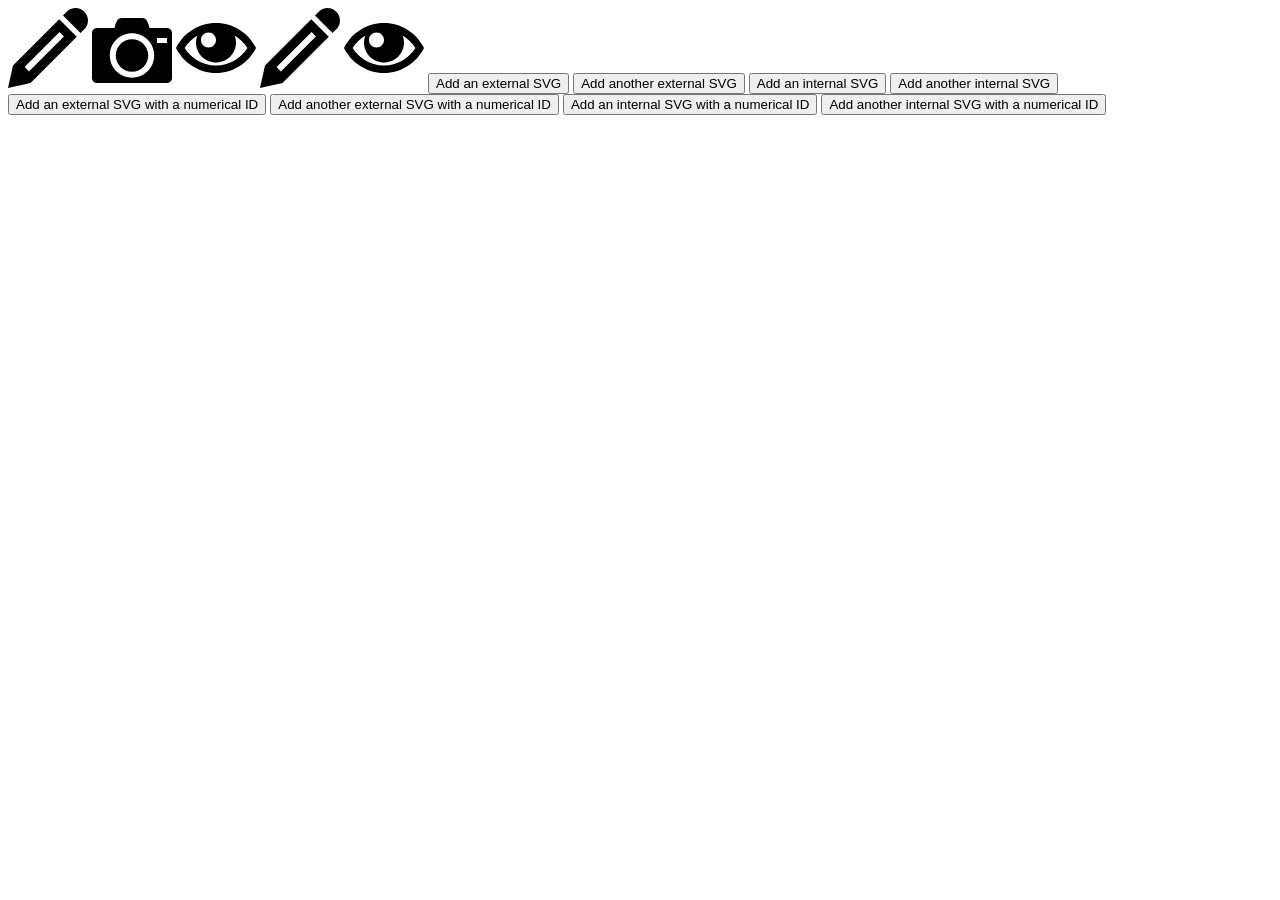
<file: libs/svg4everybody/test/index.html>
<!doctype html>
<title>SVG for Everybody</title>
<meta charset="utf-8">
<meta name="viewport" content="width=device-width,initial-scale=1">
<script src="../dist/svg4everybody.legacy.js"></script>
<script>
if (location.hash === '') {
	svg4everybody();
} else if (location.hash === '#fill') {
	svg4everybody({
		polyfill: true
	});
} else if (location.hash === '#oldie') {
	svg4everybody({
		nosvg: true,
		polyfill: true
	});
}

function addSVG(node, href) {
	node.innerHTML ='<' + 'svg role="presentation"' + '><' + 'use xlink:href="' + href + '"/' + '><' + '/svg' + '>';
	node.parentNode.replaceChild(node.lastChild, node);
}
</script>
<style>
svg {
	display: inline-block;
	height: auto;
	overflow: hidden;
	width: 100%;
}

svg {
	height: 5em;
	width: 5em;
}
</style>

<body>
	<svg title="Pencil" role="img">
		<use xlink:href="demo.svg#pencil"/>
	</svg>

	<svg title="Camera" role="img">
		<use xlink:href="demo.svg#camera"/>
	</svg>

	<svg title="Eye" role="img">
		<use xlink:href="#eye"/>
	</svg>

	<svg title="Pencil" role="img">
		<a xlink:href="javascript:alert('hi!');">
			<use xlink:href="demo.svg#pencil"/>
		</a>
	</svg>

    <svg title="Eye" role="img">
        <a xlink:href="javascript:alert('hi!');">
            <use xlink:href="#eye"/>
        </a>
    </svg>

	<span>
		<button onclick="addSVG(this, 'demo.svg#eye')">Add an external SVG</button>
		<button onclick="addSVG(this, 'demo.svg#eye')">Add another external SVG</button>
		<button onclick="addSVG(this, '#eye')">Add an internal SVG</button>
		<button onclick="addSVG(this, '#eye')">Add another internal SVG</button>
	</span>

	<span>
		<button onclick="addSVG(this, 'demo.svg#1138')">Add an external SVG with a numerical ID</button>
		<button onclick="addSVG(this, 'demo.svg#1138')">Add another external SVG with a numerical ID</button>
		<button onclick="addSVG(this, '#1138')">Add an internal SVG with a numerical ID</button>
		<button onclick="addSVG(this, '#1138')">Add another internal SVG with a numerical ID</button>
	</span>

	<svg style="display:none" xmlns="http://www.w3.org/2000/svg">
		<!-- icomoon.io -->
		<symbol id="eye" viewBox="0 0 512 512">
			<path d="M256 96c-111.659 0-208.441 65.021-256 160 47.559 94.979 144.341 160 256 160 111.657 0 208.439-65.021 256-160-47.558-94.979-144.343-160-256-160zm126.225 84.852c30.081 19.187 55.571 44.887 74.718 75.148-19.146 30.261-44.638 55.961-74.719 75.148-37.797 24.109-81.445 36.852-126.224 36.852-44.78 0-88.428-12.743-126.225-36.852-30.08-19.187-55.57-44.887-74.717-75.148 19.146-30.262 44.637-55.962 74.717-75.148 1.959-1.25 3.938-2.461 5.929-3.65-4.979 13.664-7.704 28.411-7.704 43.798 0 70.691 57.308 128 128 128 70.692 0 128-57.309 128-128 0-15.387-2.725-30.134-7.704-43.799 1.99 1.189 3.969 2.401 5.929 3.651zm-126.225 24.148c0 26.51-21.49 48-48 48s-48-21.49-48-48 21.49-48 48-48 48 21.49 48 48z"/>
		</symbol>
		<symbol id="1138" viewBox="0 0 512 512">
			<path d="M256 96c-111.659 0-208.441 65.021-256 160 47.559 94.979 144.341 160 256 160 111.657 0 208.439-65.021 256-160-47.558-94.979-144.343-160-256-160zm126.225 84.852c30.081 19.187 55.571 44.887 74.718 75.148-19.146 30.261-44.638 55.961-74.719 75.148-37.797 24.109-81.445 36.852-126.224 36.852-44.78 0-88.428-12.743-126.225-36.852-30.08-19.187-55.57-44.887-74.717-75.148 19.146-30.262 44.637-55.962 74.717-75.148 1.959-1.25 3.938-2.461 5.929-3.65-4.979 13.664-7.704 28.411-7.704 43.798 0 70.691 57.308 128 128 128 70.692 0 128-57.309 128-128 0-15.387-2.725-30.134-7.704-43.799 1.99 1.189 3.969 2.401 5.929 3.651zm-126.225 24.148c0 26.51-21.49 48-48 48s-48-21.49-48-48 21.49-48 48-48 48 21.49 48 48z"/>
		</symbol>
	</svg>
</body>
</file>
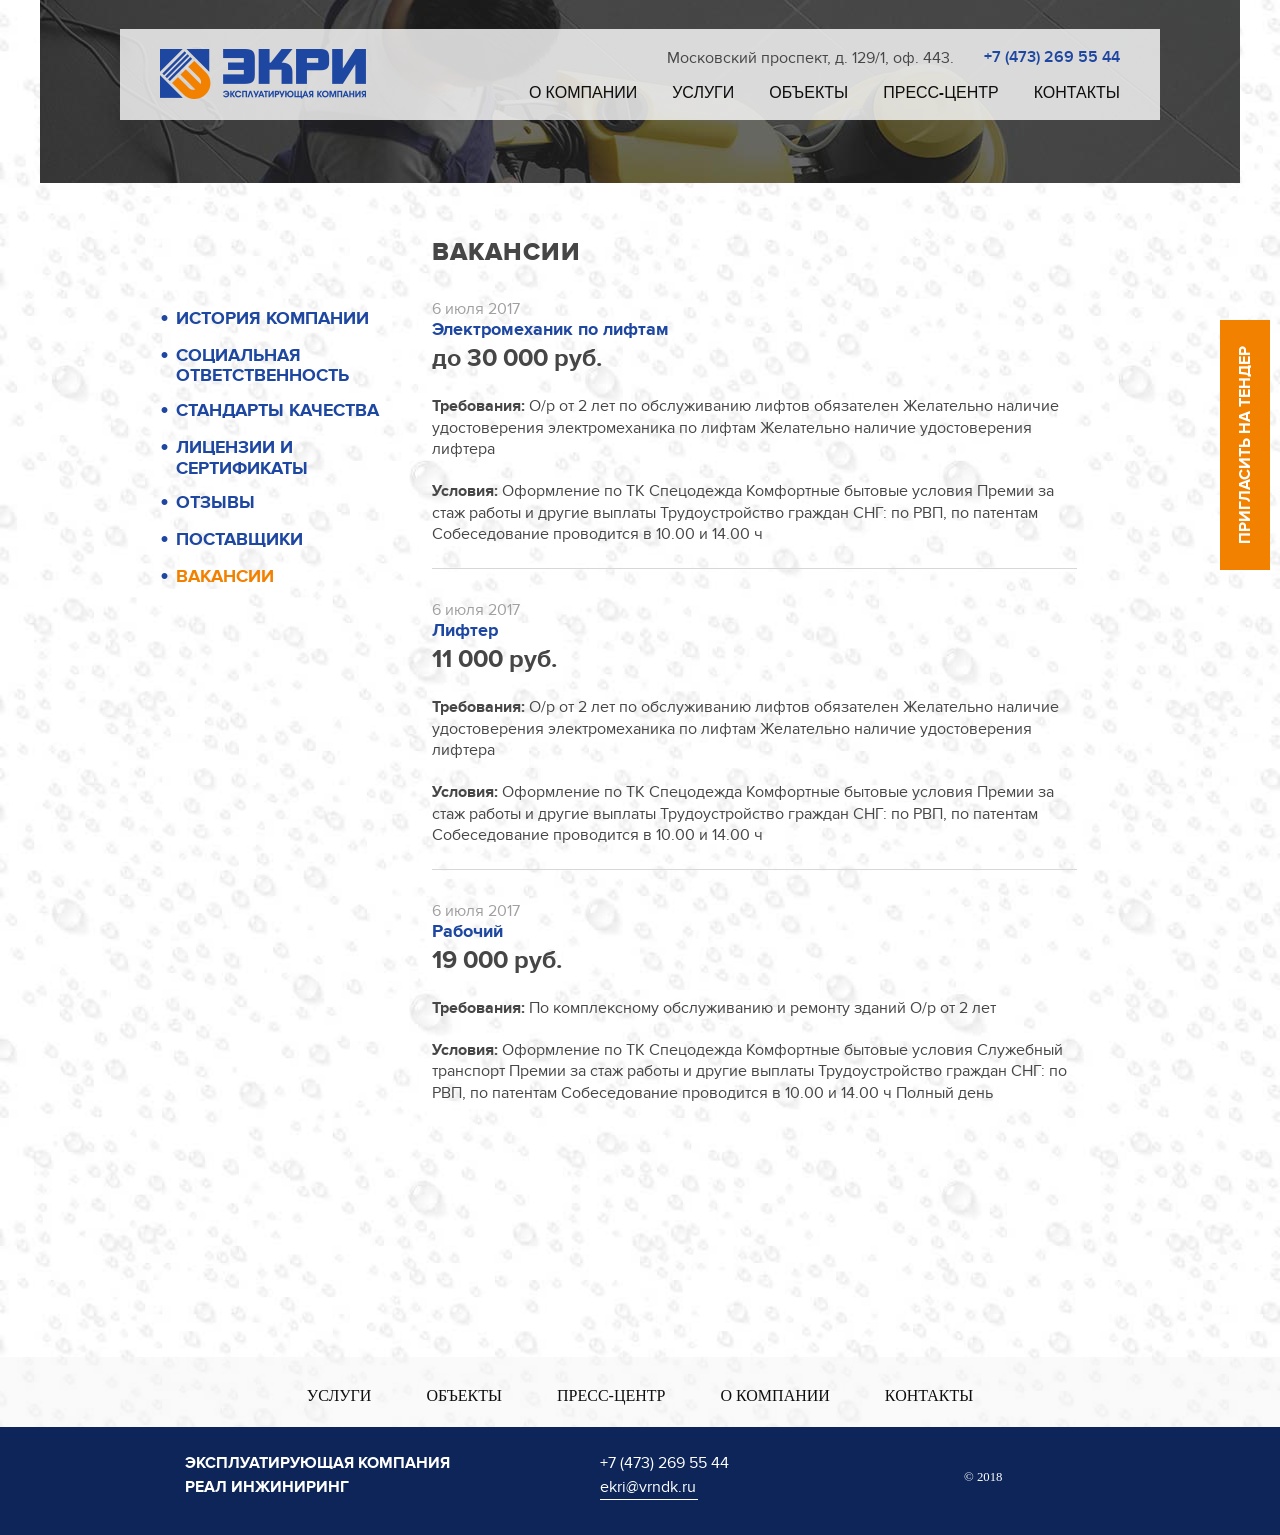
<file: job.html>
<!doctype html>
<html lang="ru">
<head>
    <meta charset="UTF-8">
    <meta name="viewport"
          content="width=device-width, initial-scale=1.0, shrink-to-fit=no">
    <meta http-equiv="X-UA-Compatible" content="ie=edge">
    <title>Ekri</title>
    <link rel="stylesheet" href="css/normalize.css">
    <link rel="stylesheet" href="css/slick.css">
    <!--my styles-->
    <link rel="stylesheet" href="css/styles.css">
    <!--script-->
    <script src="js/jquery.min.js" defer></script>
    <script src="js/slick.min.js" defer></script>
    <script src="js/jquery.barrating.min.js" defer></script>
    <!--my script-->
    <script src="js/ekriScript.js" defer></script>
    <link rel="stylesheet" href="css/slick-theme.css">
</head>
<body>
    <header class="header  header--job">
        <div class="wrapper">
            <div class="sectionHeader">
                <div class="headerNavBlock">
                    <a href="#" class="headerLogo">
                        <img src="img/headerLogo.png" alt="">
                    </a>
                    <div class="headerRightBlock">
                        <div class="headerRightBlock__up">
                            <address>
                                Московский проспект, д. 129/1, оф. 443.
                            </address>
                            <a href="tel:+74732695544">+7 (473) 269 55 44</a>
                        </div><!--headerLeftBlock__up-->
                        <nav class="headerNav">
                            <ul class="headerMenu">
                                <li class="headerMenu__li">
                                    <a href="#" class="headerMenu__link">
                                         О КОМПАНИИ
                                    </a>
                                    <ul class="subMenu">
                                        <li>
                                            <a href="#">
                                                История
                                            </a>
                                        </li>
                                        <li>
                                            <a href="#">
                                                Социальная ответственность
                                            </a>
                                        </li>
                                        <li>
                                            <a href="#">
                                                Стандарты качества
                                            </a>
                                        </li>
                                        <li>
                                            <a href="#">
                                                Лицензии и сертификаты
                                            </a>
                                        </li>
                                        <li>
                                            <a href="#">
                                                Отзывы
                                            </a>
                                        </li>
                                        <li>
                                            <a href="#">
                                                Поставщики
                                            </a>
                                        </li>
                                        <li>
                                            <a href="#">
                                                Вакансии
                                            </a>
                                        </li>
                                    </ul>
                                </li>
                                <li class="headerMenu__li">
                                    <a href="#" class="headerMenu__link">
                                        УСЛУГИ
                                    </a>
                                    <ul class="subMenu">
                                        <li>
                                            <a href="#">
                                                История
                                            </a>
                                        </li>
                                        <li>
                                            <a href="#">
                                                Социальная ответственность
                                            </a>
                                        </li>
                                        <li>
                                            <a href="#">
                                                Стандарты качества
                                            </a>
                                        </li>
                                        <li>
                                            <a href="#">
                                                Лицензии и сертификаты
                                            </a>
                                        </li>
                                        <li>
                                            <a href="#">
                                                Отзывы
                                            </a>
                                        </li>
                                        <li>
                                            <a href="#">
                                                Поставщики
                                            </a>
                                        </li>
                                        <li>
                                            <a href="#">
                                                Вакансии
                                            </a>
                                        </li>
                                    </ul>
                                </li>
                                <li class="headerMenu__li">
                                    <a href="#" class="headerMenu__link">
                                       ОБЪЕКТЫ
                                    </a>
                                    <ul class="subMenu">
                                        <li>
                                            <a href="#">
                                                История
                                            </a>
                                        </li>
                                        <li>
                                            <a href="#">
                                                Социальная ответственность
                                            </a>
                                        </li>
                                        <li>
                                            <a href="#">
                                                Стандарты качества
                                            </a>
                                        </li>
                                        <li>
                                            <a href="#">
                                                Лицензии и сертификаты
                                            </a>
                                        </li>
                                        <li>
                                            <a href="#">
                                                Отзывы
                                            </a>
                                        </li>
                                        <li>
                                            <a href="#">
                                                Поставщики
                                            </a>
                                        </li>
                                        <li>
                                            <a href="#">
                                                Вакансии
                                            </a>
                                        </li>
                                    </ul>
                                </li>
                                <li class="headerMenu__li">
                                    <a href="#" class="headerMenu__link">
                                        ПРЕСС-ЦЕНТР
                                    </a>
                                    <ul class="subMenu">
                                        <li>
                                            <a href="#">
                                                История
                                            </a>
                                        </li>
                                        <li>
                                            <a href="#">
                                                Социальная ответственность
                                            </a>
                                        </li>
                                        <li>
                                            <a href="#">
                                                Стандарты качества
                                            </a>
                                        </li>
                                        <li>
                                            <a href="#">
                                                Лицензии и сертификаты
                                            </a>
                                        </li>
                                        <li>
                                            <a href="#">
                                                Отзывы
                                            </a>
                                        </li>
                                        <li>
                                            <a href="#">
                                                Поставщики
                                            </a>
                                        </li>
                                        <li>
                                            <a href="#">
                                                Вакансии
                                            </a>
                                        </li>
                                    </ul>
                                </li>
                                <li class="headerMenu__li">
                                    <a href="#" class="headerMenu__link">
                                        КОНТАКТЫ
                                    </a>
                                </li>
                            </ul>
                        </nav><!--headerNav-->
                    </div><!--headerLeftBlock-->
                </div><!--headerNavBlock-->
            </div><!--sectionHeader-->
        </div><!---->
    </header><!--header-->
    <!--От этого места-->
        <section class="jobSection">
            <div class="wrapper">
                <section class="globalSection  globalSection--pad  globalSection--job">
                    <div class="jobBlock">
                        <h1>
                            Вакансии
                        </h1>
                        <div class="jobBlock__item">
                            <time datetime="2017-06-06">
                                6 июля 2017
                            </time>
                            <p>
                                <strong>Электромеханик по лифтам</strong>
                            </p>
                            <p>
                                <b>
                                    до 30 000 руб.
                                </b>
                            </p>
                            <p>
                                <span>Требования:</span> О/р от 2 лет по обслуживанию лифтов обязателен Желательно наличие удостоверения электромеханика по лифтам Желательно наличие удостоверения лифтера
                            </p>
                            <p>
                                <span>Условия:</span> Оформление по ТК Спецодежда Комфортные бытовые условия Премии за стаж работы и другие выплаты Трудоустройство граждан СНГ: по РВП, по патентам Собеседование проводится в 10.00 и 14.00 ч
                            </p>
                        </div><!--jobBlock__item"-->
                        <div class="jobBlock__item">
                            <time datetime="2017-06-06">
                                6 июля 2017
                            </time>
                            <p>
                                <strong>Лифтер</strong>
                            </p>
                            <p>
                                <b>
                                    11 000 руб.
                                </b>
                            </p>
                            <p>
                                <span>Требования:</span> О/р от 2 лет по обслуживанию лифтов обязателен Желательно наличие удостоверения электромеханика по лифтам Желательно наличие удостоверения лифтера
                            </p>
                            <p>
                                <span>Условия:</span> Оформление по ТК Спецодежда Комфортные бытовые условия Премии за стаж работы и другие выплаты Трудоустройство граждан СНГ: по РВП, по патентам Собеседование проводится в 10.00 и 14.00 ч
                            </p>
                        </div><!--jobBlock__item"-->
                        <div class="jobBlock__item">
                            <time datetime="2017-06-06">
                                6 июля 2017
                            </time>
                            <p>
                                <strong>Рабочий</strong>
                            </p>
                            <p>
                                <b>
                                    19 000 руб.
                                </b>
                            </p>
                            <p>
                                <span>Требования:</span> По комплексному обслуживанию и ремонту зданий О/р от 2 лет
                            </p>
                            <p>
                                <span>Условия:</span> Оформление по ТК Спецодежда Комфортные бытовые условия Служебный транспорт Премии за стаж работы и другие выплаты Трудоустройство граждан СНГ: по РВП, по патентам Собеседование проводится в 10.00 и 14.00 ч Полный день
                            </p>
                        </div><!--jobBlock__item"-->
                    </div><!--jobBlock-->
                    <aside class="leftAside">
                        <ul>
                            <li>
                                <a href="#">
                                    История компании
                                </a>
                            </li>
                            <li>
                                <a href="#">
                                    социальная ответственность
                                </a>
                            </li>
                            <li>
                                <a href="#">
                                    стандарты качества
                                </a>
                            </li>
                            <li>
                                <a href="#">
                                    лицензии и сертификаты
                                </a>
                            </li>
                            <li>
                                <a href="#">
                                    отзывы
                                </a>
                            </li>
                            <li>
                                <a href="#">
                                    поставщики
                                </a>
                            </li>
                            <li>
                                <a href="#" class="active">
                                    вакансии
                                </a>
                            </li>
                        </ul>
                    </aside><!--leftAside-->
                    <div class="btnTender">
                        ПРИГЛАСИТЬ НА ТЕНДЕР
                    </div><!--btnTender-->
                    <div class="over"></div>
                    <form method="post" class="tenderForm" style="display: none;">
                        <span class="closeForm"></span>
                        <p>
                            <b>
                                ПРИГЛАcите нас НА ТЕНДЕР
                            </b>
                        </p>
                        <input type="text" placeholder="Имя и Фамилия">
                        <input type="text" placeholder="Телефон для обратной связи">
                        <input type="text" placeholder="E-mail">
                        <textarea placeholder="Краткое описание тендера"></textarea>
                        <div class="tenderForm__upload">
                            <label>
                                <input type="file" name="file">
                                <span>Загрузите файл</span>
                            </label>
                        </div>
                        <input type="text" id="filename" class="filename" disabled>
                        <input type="submit" value="ОТПРАВИТЬ приглашение" class="tenderForm__submit">
                    </form>
                </section><!--globalSection-->
            </div><!---->
        </section><!--jobSection-->
    <!--До этого места-->
    <footer class="footer">
        <section class="footerUp">
            <div class="wrapper">
                <ul class="headerMenu  footerMenu">
                    <li class="headerMenu__li">
                        <a href="#" class="headerMenu__link">
                            УСЛУГИ
                        </a>
                    </li>
                    <li class="headerMenu__li">
                        <a href="#" class="headerMenu__link">
                            ОБЪЕКТЫ
                        </a>
                    </li>
                    <li class="headerMenu__li">
                        <a href="#" class="headerMenu__link">
                            ПРЕСС-ЦЕНТР
                        </a>
                    </li>
                    <li class="headerMenu__li">
                        <a href="#" class="headerMenu__link">
                            О компании
                        </a>
                    </li>
                    <li class="headerMenu__li">
                        <a href="#" class="headerMenu__link">
                            КОНТАКТЫ
                        </a>
                    </li>
                </ul>
            </div><!---->
        </section><!--footerUp-->
        <section class="footerDown">
            <div class="wrapper">
                <div class="footerDownBlock">
                    <p>
                        <b>
                            Эксплуатирующая компания
                            Реал инжиниринг
                        </b>
                    </p>
                    <div class="footerDownBlock__ctc">
                        <a href="tel:+74732695544">
                            +7 (473) 269 55 44
                        </a>
                        <a href="mailto:ekri@vrndk.ru">
                            ekri@vrndk.ru
                        </a>
                    </div>
                    <small>
                        &copy; 2018
                    </small>
                </div>
            </div><!---->
        </section><!--footerDown"-->
    </footer>
</body>
</html>
</file>
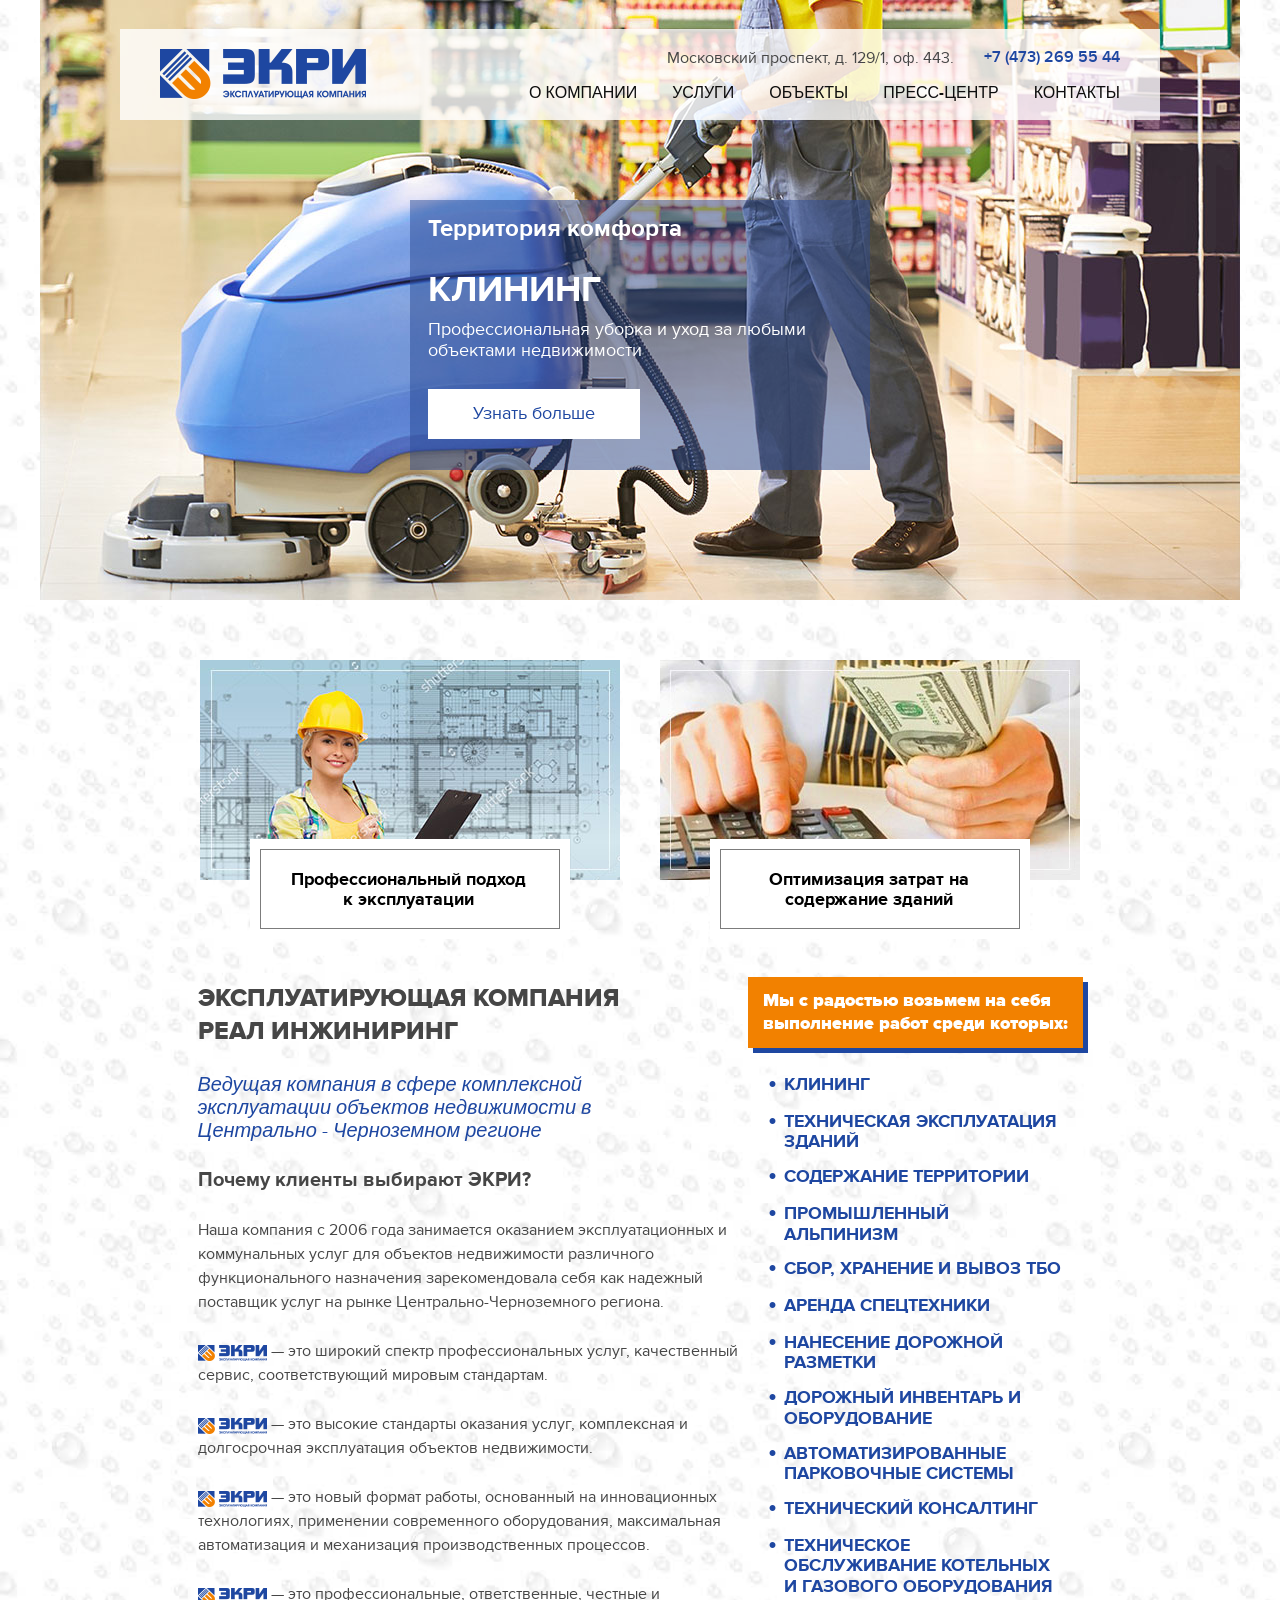
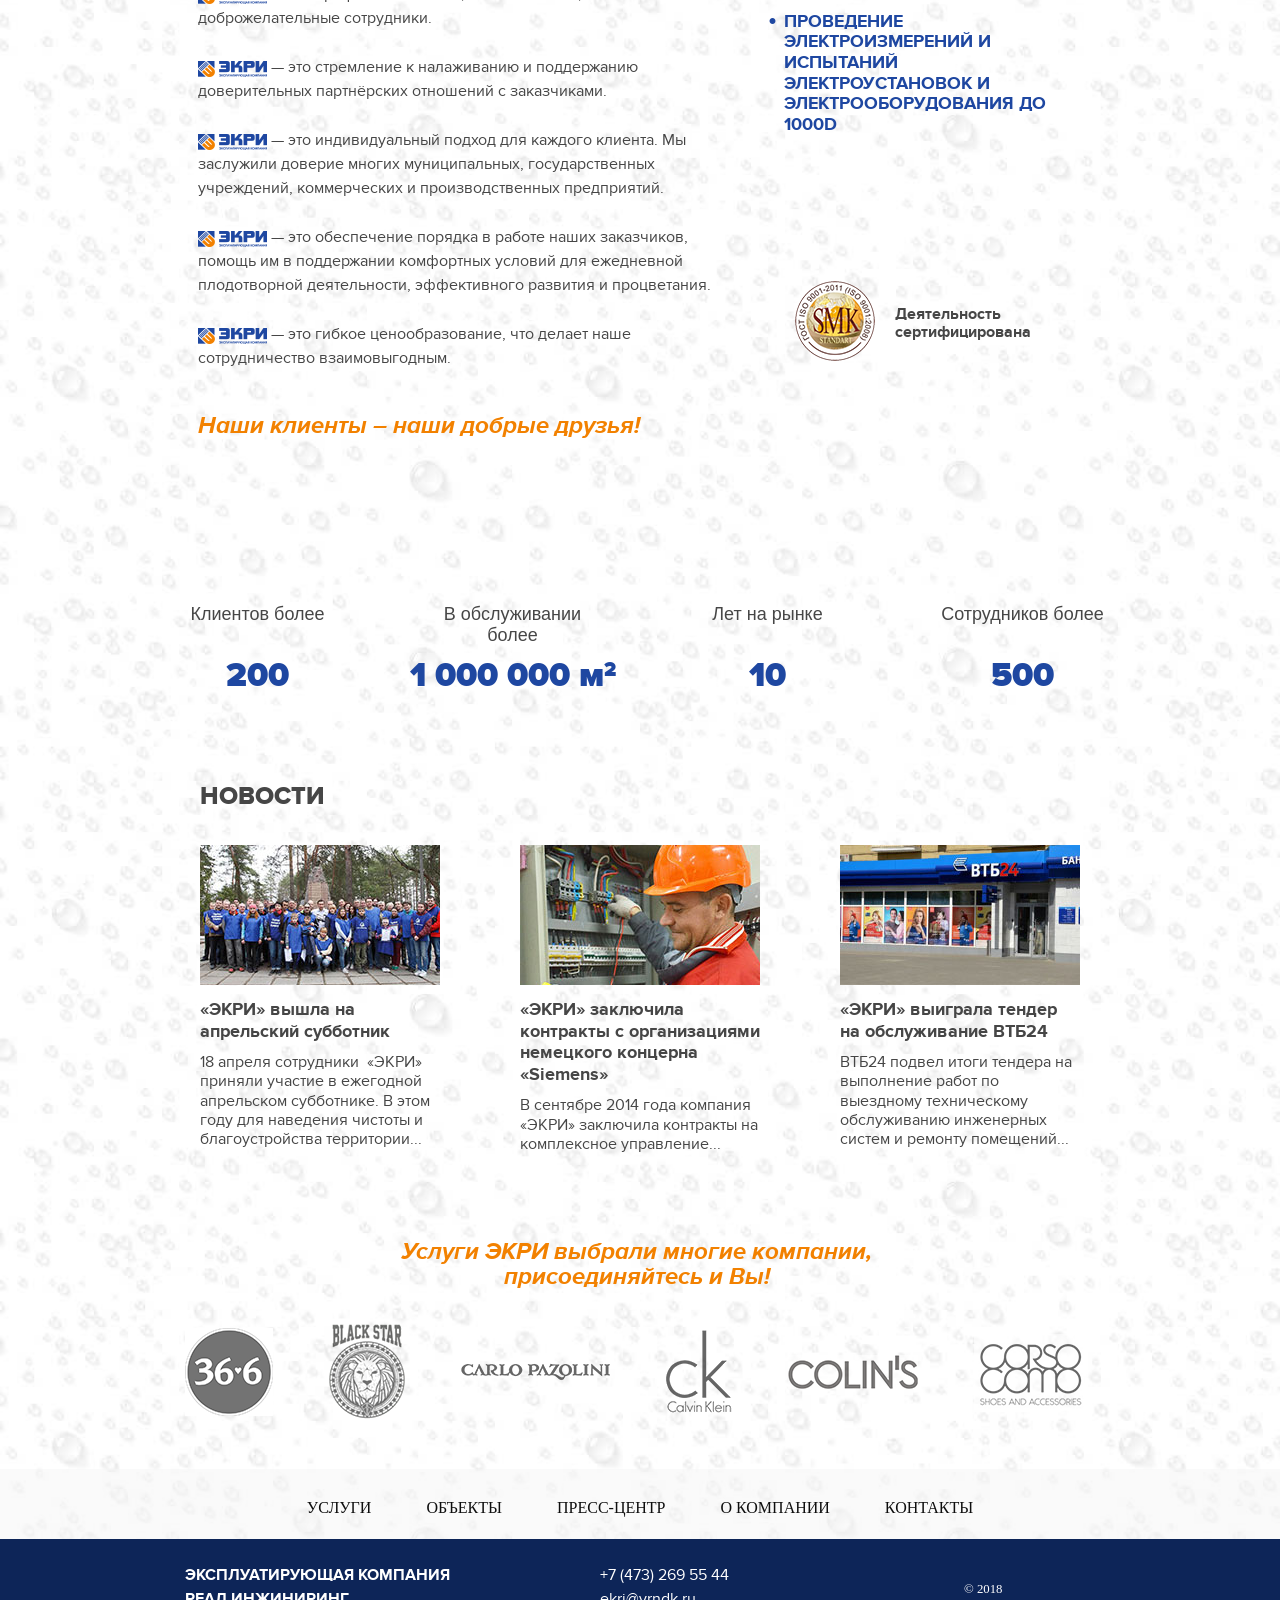
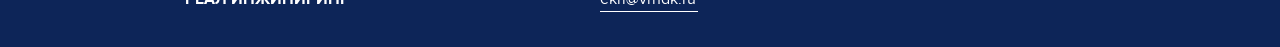
<file: main.html>
<!doctype html>
<html lang="ru">
<head>
    <meta charset="UTF-8">
    <meta name="viewport"
          content="width=device-width, initial-scale=1.0, shrink-to-fit=no">
    <meta http-equiv="X-UA-Compatible" content="ie=edge">
    <title>Ekri</title>
    <link rel="stylesheet" href="css/normalize.css">
    <link rel="stylesheet" href="css/slick.css">
    <!--my styles-->
    <link rel="stylesheet" href="css/styles.css">
    <!--script-->
    <script src="js/jquery.min.js" defer></script>
    <script src="js/slick.min.js" defer></script>
    <script src="js/jquery.barrating.min.js" defer></script>
    <!--my script-->
    <script src="js/ekriScript.js" defer></script>
    <link rel="stylesheet" href="css/slick-theme.css">
</head>
<body>
    <header class="headerMain">
        <div class="wrapper">
            <div class="sectionHeader">
                <div class="headerNavBlock">
                    <a href="#" class="headerLogo">
                        <img src="img/headerLogo.png" alt="">
                    </a>
                    <div class="headerRightBlock">
                        <div class="headerRightBlock__up">
                            <address>
                                Московский проспект, д. 129/1, оф. 443.
                            </address>
                            <a href="tel:+74732695544">+7 (473) 269 55 44</a>
                        </div><!--headerLeftBlock__up-->
                        <nav class="headerNav">
                            <ul class="headerMenu">
                                <li class="headerMenu__li">
                                    <a href="#" class="headerMenu__link">
                                         О КОМПАНИИ
                                    </a>
                                    <ul class="subMenu">
                                        <li>
                                            <a href="#">
                                                История
                                            </a>
                                        </li>
                                        <li>
                                            <a href="#">
                                                Социальная ответственность
                                            </a>
                                        </li>
                                        <li>
                                            <a href="#">
                                                Стандарты качества
                                            </a>
                                        </li>
                                        <li>
                                            <a href="#">
                                                Лицензии и сертификаты
                                            </a>
                                        </li>
                                        <li>
                                            <a href="#">
                                                Отзывы
                                            </a>
                                        </li>
                                        <li>
                                            <a href="#">
                                                Поставщики
                                            </a>
                                        </li>
                                        <li>
                                            <a href="#">
                                                Вакансии
                                            </a>
                                        </li>
                                    </ul>
                                </li>
                                <li class="headerMenu__li">
                                    <a href="#" class="headerMenu__link">
                                        УСЛУГИ
                                    </a>
                                    <ul class="subMenu">
                                        <li>
                                            <a href="#">
                                                История
                                            </a>
                                        </li>
                                        <li>
                                            <a href="#">
                                                Социальная ответственность
                                            </a>
                                        </li>
                                        <li>
                                            <a href="#">
                                                Стандарты качества
                                            </a>
                                        </li>
                                        <li>
                                            <a href="#">
                                                Лицензии и сертификаты
                                            </a>
                                        </li>
                                        <li>
                                            <a href="#">
                                                Отзывы
                                            </a>
                                        </li>
                                        <li>
                                            <a href="#">
                                                Поставщики
                                            </a>
                                        </li>
                                        <li>
                                            <a href="#">
                                                Вакансии
                                            </a>
                                        </li>
                                    </ul>
                                </li>
                                <li class="headerMenu__li">
                                    <a href="#" class="headerMenu__link">
                                       ОБЪЕКТЫ
                                    </a>
                                    <ul class="subMenu">
                                        <li>
                                            <a href="#">
                                                История
                                            </a>
                                        </li>
                                        <li>
                                            <a href="#">
                                                Социальная ответственность
                                            </a>
                                        </li>
                                        <li>
                                            <a href="#">
                                                Стандарты качества
                                            </a>
                                        </li>
                                        <li>
                                            <a href="#">
                                                Лицензии и сертификаты
                                            </a>
                                        </li>
                                        <li>
                                            <a href="#">
                                                Отзывы
                                            </a>
                                        </li>
                                        <li>
                                            <a href="#">
                                                Поставщики
                                            </a>
                                        </li>
                                        <li>
                                            <a href="#">
                                                Вакансии
                                            </a>
                                        </li>
                                    </ul>
                                </li>
                                <li class="headerMenu__li">
                                    <a href="#" class="headerMenu__link">
                                        ПРЕСС-ЦЕНТР
                                    </a>
                                    <ul class="subMenu">
                                        <li>
                                            <a href="#">
                                                История
                                            </a>
                                        </li>
                                        <li>
                                            <a href="#">
                                                Социальная ответственность
                                            </a>
                                        </li>
                                        <li>
                                            <a href="#">
                                                Стандарты качества
                                            </a>
                                        </li>
                                        <li>
                                            <a href="#">
                                                Лицензии и сертификаты
                                            </a>
                                        </li>
                                        <li>
                                            <a href="#">
                                                Отзывы
                                            </a>
                                        </li>
                                        <li>
                                            <a href="#">
                                                Поставщики
                                            </a>
                                        </li>
                                        <li>
                                            <a href="#">
                                                Вакансии
                                            </a>
                                        </li>
                                    </ul>
                                </li>
                                <li class="headerMenu__li">
                                    <a href="#" class="headerMenu__link">
                                        КОНТАКТЫ
                                    </a>
                                </li>
                            </ul>
                        </nav><!--headerNav-->
                    </div><!--headerLeftBlock-->
                </div><!--headerNavBlock-->
                <div class="mainSlider">
                    <div class="mainSlider__item">
                        <div class="mainSliderInfoBlock">
                            <p>
                                <b>
                                    Территория комфорта
                                </b>
                            </p>
                            <p>
                                <b>
                                    Клининг
                                </b>
                            </p>
                            <p>
                                Профессиональная уборка и уход за любыми объектами недвижимости
                            </p>
                            <a class="sliderBtn">
                                Узнать больше
                            </a>
                        </div>
                    </div><!--mainSlider__item-->
                    <div class="mainSlider__item">
                        <div class="mainSliderInfoBlock">
                            <p>
                                <b>
                                    Территория комфорта
                                </b>
                            </p>
                            <p>
                                <b>
                                    Клининг
                                </b>
                            </p>
                            <p>
                                Профессиональная уборка и уход за любыми объектами недвижимости
                            </p>
                            <a class="sliderBtn">
                                Узнать больше
                            </a>
                        </div>
                    </div><!--mainSlider__item-->
                    <div class="mainSlider__item">
                        <div class="mainSliderInfoBlock">
                            <p>
                                <b>
                                    Территория комфорта
                                </b>
                            </p>
                            <p>
                                <b>
                                    Клининг
                                </b>
                            </p>
                            <p>
                                Профессиональная уборка и уход за любыми объектами недвижимости
                            </p>
                            <a class="sliderBtn">
                                Узнать больше
                            </a>
                        </div>
                    </div><!--mainSlider__item-->
                </div><!--mainSlider-->
            </div><!--sectionHeader-->
        </div><!---->
    </header><!--headerMain-->
    <section class="mainImgSection">
        <div class="wrapper">
            <div class="mainImgBlock">
                <div class="mainImg">
                    <img src="img/main/mil.jpg" alt="">
                    <div class="mainImg__text">
                        <p>
                            Профессиональный подход к&nbsp;эксплуатации
                        </p>
                    </div>
                </div><!--mainImg-->
                <div class="mainImg">
                    <img src="img/main/mir.jpg" alt="">
                    <div class="mainImg__text">
                        <p>
                            Оптимизация затрат на содержание зданий
                        </p>
                    </div>
                </div><!--mainImg-->
            </div><!--mainImgBlock-->
        </div><!---->
    </section><!--mainImgSection-->
    <main class="mainCenterSection">
        <div class="wrapper">
            <section class="mainCenterBlock">
                <div class="mainBlock">
                    <h1>
                        Эксплуатирующая компания Реал&nbsp;инжиниринг
                    </h1>
                    <p>
                        <i>
                            Ведущая компания в сфере комплексной эксплуатации объектов недвижимости в
                            Центрально - Черноземном регионе
                        </i>
                    </p>
                    <p>
                        <b>
                            Почему клиенты выбирают ЭКРИ?
                        </b>
                    </p>
                    <p>
                        Наша компания с 2006 года занимается оказанием эксплуатационных и коммунальных услуг для объектов недвижимости различного функционального назначения зарекомендовала себя как надежный поставщик услуг на рынке Центрально-Черноземного региона.
                    </p>
                    <p>
                        <img src="img/main/minLogo.png" alt="">
                        <span>
                            — это широкий спектр профессиональных услуг, качественный сервис, соответствующий мировым стандартам.
                        </span>
                    </p>
                    <p>
                        <img src="img/main/minLogo.png" alt="">
                        <span>
                            — это высокие стандарты оказания услуг, комплексная и долгосрочная эксплуатация объектов недвижимости.
                        </span>
                    </p>
                    <p>
                        <img src="img/main/minLogo.png" alt="">
                        <span>
                            — это новый формат работы, основанный на инновационных технологиях, применении современного оборудования, максимальная автоматизация и механизация производственных процессов.
                        </span>
                    </p>
                    <p>
                        <img src="img/main/minLogo.png" alt="">
                        <span>
                            — это профессиональные, ответственные, честные и доброжелательные сотрудники.
                        </span>
                    </p>
                    <p>
                        <img src="img/main/minLogo.png" alt="">
                        <span>
                            — это стремление к налаживанию и поддержанию доверительных партнёрских отношений с заказчиками.
                        </span>
                    </p>
                    <p>
                        <img src="img/main/minLogo.png" alt="">
                        <span>
                            — это индивидуальный подход для каждого клиента. Мы заслужили доверие многих муниципальных, государственных учреждений, коммерческих и производственных предприятий.
                        </span>
                    </p>
                    <p>
                        <img src="img/main/minLogo.png" alt="">
                        <span>
                            — это обеспечение порядка в работе наших заказчиков, помощь им в поддержании комфортных условий для ежедневной плодотворной деятельности, эффективного развития и процветания.
                        </span>
                    </p>
                    <p>
                        <img src="img/main/minLogo.png" alt="">
                        <span>
                            — это гибкое ценообразование, что делает наше сотрудничество взаимовыгодным.
                        </span>
                    </p>
                    <p>
                        <i>
                            Наши клиенты – наши добрые друзья!
                        </i>
                    </p>
                </div><!--mainBlock-->
                <aside class="mainAside">
                    <div class="mainAside__up">
                        <b>Мы с радостью возьмем на себя выполнение работ среди которых:</b>
                    </div>
                    <ul>
                        <li>
                            <a href="#">
                                Клининг
                            </a>
                        </li>
                        <li>
                            <a href="#">
                                Техническая эксплуатация зданий
                            </a>
                        </li>
                        <li>
                             <a href="#">
                                Содержание территории
                            </a>
                        </li>
                        <li>
                            <a href="#">
                                Промышленный альпинизм
                            </a>
                        </li>
                        <li>
                            <a href="#">
                                Сбор, хранение и вывоз ТБО
                            </a>
                        </li>
                        <li>
                            <a href="#">
                                Аренда спецтехники
                            </a>
                        </li>
                        <li>
                            <a href="#">
                                Нанесение дорожной разметки
                            </a>
                        </li>
                        <li>
                            <a href="#">
                                Дорожный инвентарь и оборудование
                            </a>
                        </li>
                        <li>
                            <a href="#">
                                Автоматизированные парковочные системы
                            </a>
                        </li>
                        <li>
                            <a href="#">
                                Технический консалтинг
                            </a>
                        </li>
                        <li>
                            <a href="#">
                                Техническое обслуживание котельных и газового оборудования
                            </a>
                        </li>
                        <li>
                            <a href="#">
                                Проведение электроизмерений и испытаний электроустановок и электрооборудования до 1000D
                            </a>
                        </li>
                    </ul>
                    <div class="asideLogo">
                        <div class="sideLogo__img">
                            <img src="img/main/asideLogo.png" alt="">
                        </div>
                        <p>
                            Деятельность
                            сертифицирована
                        </p>
                    </div>
                </aside>
            </section><!--mainCenterBlock-->
        </div><!---->
    </main><!--mainCenterSection-->
    <section class="mainNumSection">
        <div class="wrapper">
            <div class="mainNumBlock">
                <div class="mainNum">
                    <p>
                        Клиентов более
                    </p>
                    <p>
                        <b>
                            200
                        </b>
                    </p>
                </div>
                <div class="mainNum">
                    <p>
                        В обслуживании более
                    </p>
                    <p>
                        <b>
                            1 000 000 м<sup>2</sup>
                        </b>
                    </p>
                </div>
                <div class="mainNum">
                    <p>
                        Лет на рынке
                    </p>
                    <p>
                        <b>
                            10
                        </b>
                    </p>
                </div>
                <div class="mainNum">
                    <p>
                        Сотрудников более
                    </p>
                    <p>
                        <b>
                            500
                        </b>
                    </p>
                </div>
            </div><!--mainNumBlock-->
        </div><!---->
    </section><!--mainNumSection-->
    <section class="mainNewsSection">
        <div class="wrapper">
            <div class="mainNewsBlock padAll">
                <p>
                    Новости
                </p>
                <div class="mainNewsItem">
                    <a href="#" class="mainNews">
                        <span class="mainNews__img">
                            <img src="img/main/mi-0.jpg" alt="">
                        </span>
                        <span>
                            <b>
                                «ЭКРИ» вышла на апрельский субботник
                            </b>
                        </span>
                        <span>
                            18 апреля сотрудники  «ЭКРИ» приняли участие в ежегодной апрельском субботнике.  В этом году для наведения чистоты и благоустройства территории...
                        </span>
                    </a><!--mainNews-->
                    <a href="#" class="mainNews">
                        <span class="mainNews__img">
                            <img src="img/main/mi-1.jpg" alt="">
                        </span>
                        <span>
                            <b>
                                «ЭКРИ» заключила контракты с организациями немецкого концерна «Siemens»
                            </b>
                        </span>
                        <span>
                            В сентябре 2014 года компания «ЭКРИ» заключила контракты на комплексное управление...
                        </span>
                    </a><!--mainNews-->
                    <a href="#" class="mainNews">
                        <span class="mainNews__img">
                            <img src="img/main/mi-2.jpg" alt="">
                        </span>
                        <span>
                            <b>
                                «ЭКРИ» выиграла тендер на обслуживание ВТБ24
                            </b>
                        </span>
                        <span>
                            ВТБ24 подвел итоги тен­дера на выполнение работ по выездному тех­ническому обслужива­нию инженерных систем и ремонту помещений...
                        </span>
                    </a><!--mainNews-->
                </div><!--mainNewsItem-->
            </div><!--mainNewsBlock-->

        </div><!---->
    </section><!--mainNewsSection-->
    <section class="mainFriendsSection">
        <div class="wrapper">
            <div class="mainFriendsBlock">
                <p>
                    <i>
                        Услуги ЭКРИ выбрали многие компании,
                        присоединяйтесь и Вы!
                    </i>
                </p>
                <div class="mainFriendsSlider">
                    <div class="mainFriendsSlider__item">
                        <a href="#" class="sliderImg">
                            <img src="img/main/36.png" alt="">
                        </a>
                        <a href="#" class="sliderImg">
                            <img src="img/main/c5.png" alt="">
                        </a>
                        <a href="#" class="sliderImg">
                            <img src="img/main/c4.png" alt="">
                        </a>
                        <a href="#" class="sliderImg">
                            <img src="img/main/c2.png" alt="">
                        </a>
                        <a href="#" class="sliderImg">
                            <img src="img/main/c3.png" alt="">
                        </a>
                        <a href="#" class="sliderImg">
                            <img src="img/main/c1.png" alt="">
                        </a>
                    </div><!--mainFriendsSlider__item-->
                    <div class="mainFriendsSlider__item">
                        <a href="#" class="sliderImg">
                            <img src="img/main/36.png" alt="">
                        </a>
                        <a href="#" class="sliderImg">
                            <img src="img/main/c5.png" alt="">
                        </a>
                        <a href="#" class="sliderImg">
                            <img src="img/main/c4.png" alt="">
                        </a>
                        <a href="#" class="sliderImg">
                            <img src="img/main/c2.png" alt="">
                        </a>
                        <a href="#" class="sliderImg">
                            <img src="img/main/c3.png" alt="">
                        </a>
                        <a href="#" class="sliderImg">
                            <img src="img/main/c1.png" alt="">
                        </a>
                    </div><!--mainFriendsSlider__item-->
                </div><!--mainFriendsSlider-->
            </div><!--mainFriendsBlock-->
        </div><!---->
    </section><!--mainFriendsSection-->
    <!--До этого места-->
    <footer class="footer">
        <section class="footerUp">
            <div class="wrapper">
                <ul class="headerMenu  footerMenu">
                    <li class="headerMenu__li">
                        <a href="#" class="headerMenu__link">
                            УСЛУГИ
                        </a>
                    </li>
                    <li class="headerMenu__li">
                        <a href="#" class="headerMenu__link">
                            ОБЪЕКТЫ
                        </a>
                    </li>
                    <li class="headerMenu__li">
                        <a href="#" class="headerMenu__link">
                            ПРЕСС-ЦЕНТР
                        </a>
                    </li>
                    <li class="headerMenu__li">
                        <a href="#" class="headerMenu__link">
                            О компании
                        </a>
                    </li>
                    <li class="headerMenu__li">
                        <a href="#" class="headerMenu__link">
                            КОНТАКТЫ
                        </a>
                    </li>
                </ul>
            </div><!---->
        </section><!--footerUp-->
        <section class="footerDown">
            <div class="wrapper">
                <div class="footerDownBlock">
                    <p>
                        <b>
                            Эксплуатирующая компания
                            Реал инжиниринг
                        </b>
                    </p>
                    <div class="footerDownBlock__ctc">
                        <a href="tel:+74732695544">
                            +7 (473) 269 55 44
                        </a>
                        <a href="mailto:ekri@vrndk.ru">
                            ekri@vrndk.ru
                        </a>
                    </div>
                    <small>
                        &copy; 2018
                    </small>
                </div>
            </div><!---->
        </section><!--footerDown"-->
    </footer>
</body>
</html>
</file>
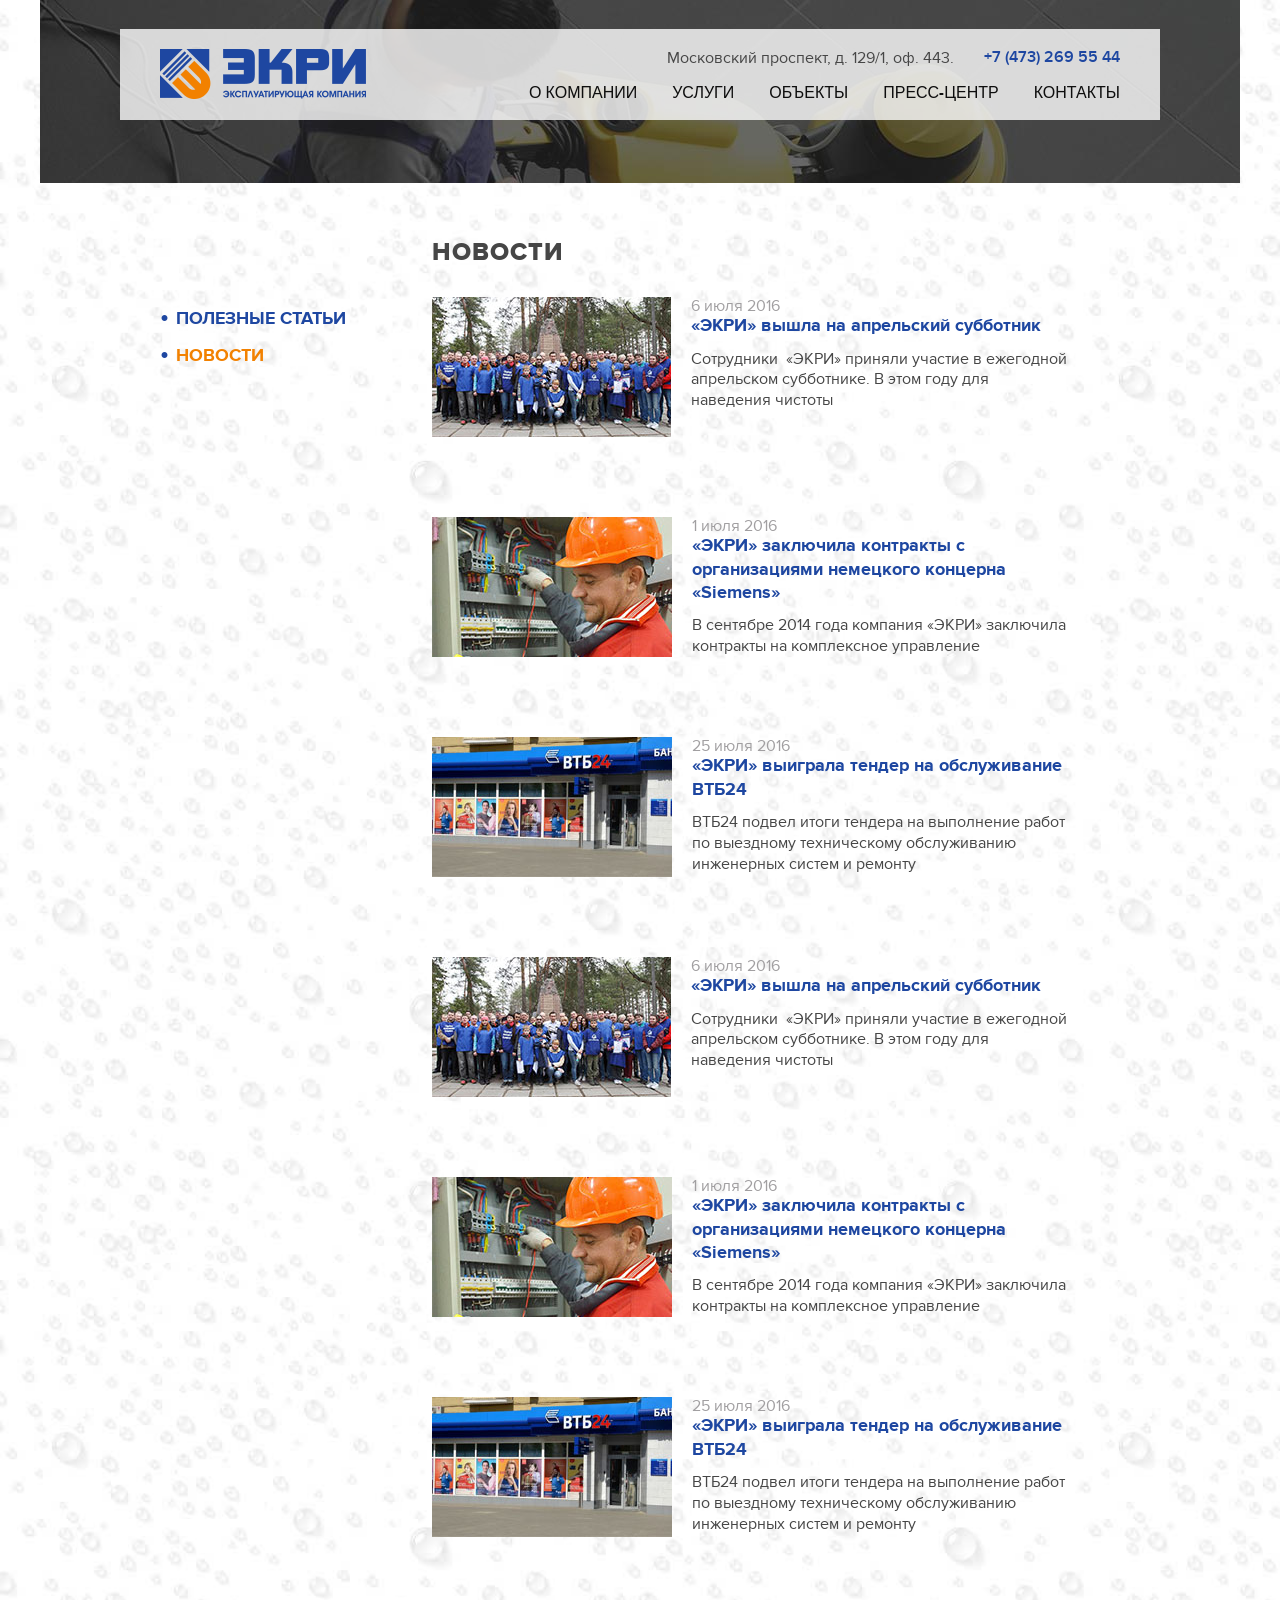
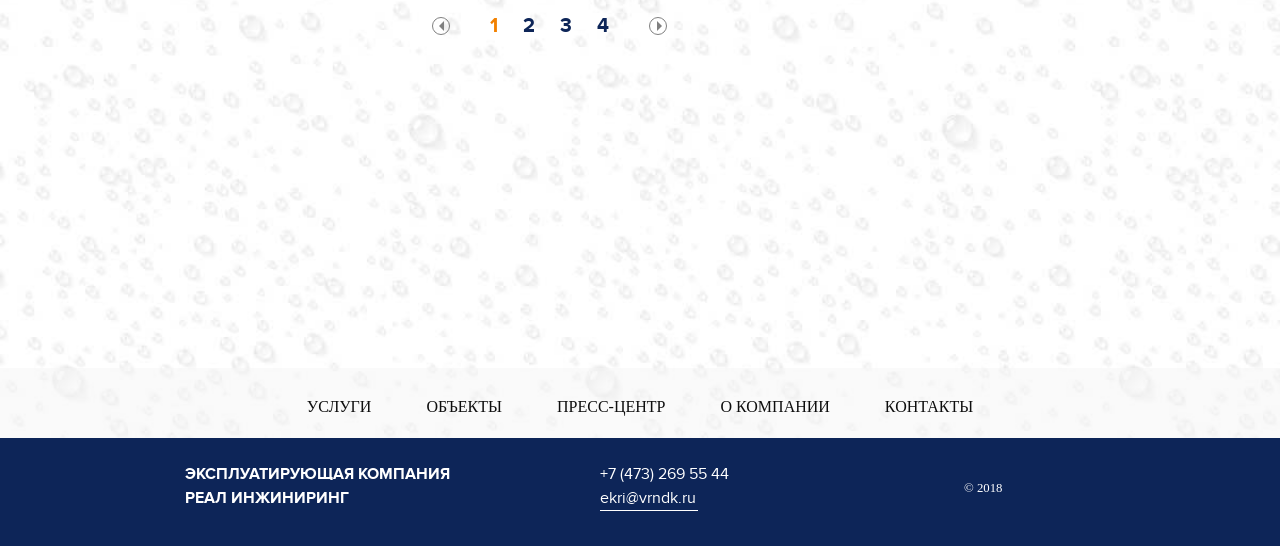
<file: news.html>
<!doctype html>
<html lang="ru">
<head>
    <meta charset="UTF-8">
    <meta name="viewport"
          content="width=device-width, initial-scale=1.0, shrink-to-fit=no">
    <meta http-equiv="X-UA-Compatible" content="ie=edge">
    <title>Ekri</title>
    <link rel="stylesheet" href="css/normalize.css">
    <link rel="stylesheet" href="css/slick.css">
    <link rel="stylesheet" href="css/slick-theme.css">
    <!--my styles-->
    <link rel="stylesheet" href="css/styles.css">
    <!--script-->
    <script src="js/jquery.min.js" defer></script>
    <script src="js/slick.min.js" defer></script>
    <!--my script-->
    <script src="js/ekriScript.js" defer></script>

</head>
<body>
    <header class="header  header--job">
        <div class="wrapper">
            <div class="sectionHeader">
                <div class="headerNavBlock">
                    <a href="#" class="headerLogo">
                        <img src="img/headerLogo.png" alt="">
                    </a>
                    <div class="headerRightBlock">
                        <div class="headerRightBlock__up">
                            <address>
                                Московский проспект, д. 129/1, оф. 443.
                            </address>
                            <a href="tel:+74732695544">+7 (473) 269 55 44</a>
                        </div><!--headerLeftBlock__up-->
                        <nav class="headerNav">
                            <ul class="headerMenu">
                                <li class="headerMenu__li">
                                    <a href="#" class="headerMenu__link">
                                         О КОМПАНИИ
                                    </a>
                                    <ul class="subMenu">
                                        <li>
                                            <a href="#">
                                                История
                                            </a>
                                        </li>
                                        <li>
                                            <a href="#">
                                                Социальная ответственность
                                            </a>
                                        </li>
                                        <li>
                                            <a href="#">
                                                Стандарты качества
                                            </a>
                                        </li>
                                        <li>
                                            <a href="#">
                                                Лицензии и сертификаты
                                            </a>
                                        </li>
                                        <li>
                                            <a href="#">
                                                Отзывы
                                            </a>
                                        </li>
                                        <li>
                                            <a href="#">
                                                Поставщики
                                            </a>
                                        </li>
                                        <li>
                                            <a href="#">
                                                Вакансии
                                            </a>
                                        </li>
                                    </ul>
                                </li>
                                <li class="headerMenu__li">
                                    <a href="#" class="headerMenu__link">
                                        УСЛУГИ
                                    </a>
                                    <ul class="subMenu">
                                        <li>
                                            <a href="#">
                                                История
                                            </a>
                                        </li>
                                        <li>
                                            <a href="#">
                                                Социальная ответственность
                                            </a>
                                        </li>
                                        <li>
                                            <a href="#">
                                                Стандарты качества
                                            </a>
                                        </li>
                                        <li>
                                            <a href="#">
                                                Лицензии и сертификаты
                                            </a>
                                        </li>
                                        <li>
                                            <a href="#">
                                                Отзывы
                                            </a>
                                        </li>
                                        <li>
                                            <a href="#">
                                                Поставщики
                                            </a>
                                        </li>
                                        <li>
                                            <a href="#">
                                                Вакансии
                                            </a>
                                        </li>
                                    </ul>
                                </li>
                                <li class="headerMenu__li">
                                    <a href="#" class="headerMenu__link">
                                       ОБЪЕКТЫ
                                    </a>
                                    <ul class="subMenu">
                                        <li>
                                            <a href="#">
                                                История
                                            </a>
                                        </li>
                                        <li>
                                            <a href="#">
                                                Социальная ответственность
                                            </a>
                                        </li>
                                        <li>
                                            <a href="#">
                                                Стандарты качества
                                            </a>
                                        </li>
                                        <li>
                                            <a href="#">
                                                Лицензии и сертификаты
                                            </a>
                                        </li>
                                        <li>
                                            <a href="#">
                                                Отзывы
                                            </a>
                                        </li>
                                        <li>
                                            <a href="#">
                                                Поставщики
                                            </a>
                                        </li>
                                        <li>
                                            <a href="#">
                                                Вакансии
                                            </a>
                                        </li>
                                    </ul>
                                </li>
                                <li class="headerMenu__li">
                                    <a href="#" class="headerMenu__link">
                                        ПРЕСС-ЦЕНТР
                                    </a>
                                    <ul class="subMenu">
                                        <li>
                                            <a href="#">
                                                История
                                            </a>
                                        </li>
                                        <li>
                                            <a href="#">
                                                Социальная ответственность
                                            </a>
                                        </li>
                                        <li>
                                            <a href="#">
                                                Стандарты качества
                                            </a>
                                        </li>
                                        <li>
                                            <a href="#">
                                                Лицензии и сертификаты
                                            </a>
                                        </li>
                                        <li>
                                            <a href="#">
                                                Отзывы
                                            </a>
                                        </li>
                                        <li>
                                            <a href="#">
                                                Поставщики
                                            </a>
                                        </li>
                                        <li>
                                            <a href="#">
                                                Вакансии
                                            </a>
                                        </li>
                                    </ul>
                                </li>
                                <li class="headerMenu__li">
                                    <a href="#" class="headerMenu__link">
                                        КОНТАКТЫ
                                    </a>
                                </li>
                            </ul>
                        </nav><!--headerNav-->
                    </div><!--headerLeftBlock-->
                </div><!--headerNavBlock-->
            </div><!--sectionHeader-->
        </div><!---->
    </header><!--header-->
    <!--От этого места-->
        <section class="jobSection">
            <div class="wrapper">
                <section class="globalSection  globalSection--pad  globalSection--news">
                    <div class="jobBlock  newsBlock">
                        <h1>
                            Новости
                        </h1>
                        <div class="news">
                            <div class="newsItems">
                                <div class="newsItems__img">
                                    <img src="img/news/n1.jpg" alt="">
                                </div><!--newsItems__img-->
                                <a class="newsItems__text">
                                    <time datetime="2017-07-06">
                                        6 июля 2016
                                    </time>
                                    <span>
                                        <b>
                                            «ЭКРИ» вышла на апрельский субботник
                                        </b>
                                    </span>
                                    <span>
                                        Сотрудники  «ЭКРИ» приняли участие в ежегодной апрельском субботнике.  В этом году для наведения чистоты
                                    </span>
                                </a><!--newsItems__text-->
                            </div><!--newsItems-->
                            <div class="newsItems">
                                <div class="newsItems__img">
                                    <img src="img/news/n2.jpg" alt="">
                                </div><!--newsItems__img-->
                                <a class="newsItems__text">
                                    <time datetime="2017-07-01">
                                        1 июля 2016
                                    </time>
                                    <span>
                                        <b>
                                            «ЭКРИ» заключила контракты с организациями немецкого концерна «Siemens»
                                        </b>
                                    </span>
                                    <span>
                                        В сентябре 2014 года компания «ЭКРИ» заключила контракты на комплексное управление
                                    </span>
                                </a><!--newsItems__text-->
                            </div><!--newsItems-->
                            <div class="newsItems">
                                <div class="newsItems__img">
                                    <img src="img/news/n3.jpg" alt="">
                                </div><!--newsItems__img-->
                                <a class="newsItems__text">
                                    <time datetime="2017-07-25">
                                        25 июля 2016
                                    </time>
                                    <span>
                                        <b>
                                            «ЭКРИ» выиграла тендер на обслуживание ВТБ24
                                        </b>
                                    </span>
                                    <span>
                                       ВТБ24 подвел итоги тен­дера на выполнение работ по выездному тех­ническому обслужива­нию инженерных систем и ремонту
                                    </span>
                                </a><!--newsItems__text-->
                            </div><!--newsItems-->
                            <div class="newsItems">
                                <div class="newsItems__img">
                                    <img src="img/news/n1.jpg" alt="">
                                </div><!--newsItems__img-->
                                <a class="newsItems__text">
                                    <time datetime="2017-07-06">
                                        6 июля 2016
                                    </time>
                                    <span>
                                        <b>
                                            «ЭКРИ» вышла на апрельский субботник
                                        </b>
                                    </span>
                                    <span>
                                        Сотрудники  «ЭКРИ» приняли участие в ежегодной апрельском субботнике.  В этом году для наведения чистоты
                                    </span>
                                </a><!--newsItems__text-->
                            </div><!--newsItems-->
                            <div class="newsItems">
                                <div class="newsItems__img">
                                    <img src="img/news/n2.jpg" alt="">
                                </div><!--newsItems__img-->
                                <a class="newsItems__text">
                                    <time datetime="2017-07-01">
                                        1 июля 2016
                                    </time>
                                    <span>
                                        <b>
                                            «ЭКРИ» заключила контракты с организациями немецкого концерна «Siemens»
                                        </b>
                                    </span>
                                    <span>
                                        В сентябре 2014 года компания «ЭКРИ» заключила контракты на комплексное управление
                                    </span>
                                </a><!--newsItems__text-->
                            </div><!--newsItems-->
                            <div class="newsItems">
                                <div class="newsItems__img">
                                    <img src="img/news/n3.jpg" alt="">
                                </div><!--newsItems__img-->
                                <a class="newsItems__text">
                                    <time datetime="2017-07-25">
                                        25 июля 2016
                                    </time>
                                    <span>
                                        <b>
                                            «ЭКРИ» выиграла тендер на обслуживание ВТБ24
                                        </b>
                                    </span>
                                    <span>
                                       ВТБ24 подвел итоги тен­дера на выполнение работ по выездному тех­ническому обслужива­нию инженерных систем и ремонту
                                    </span>
                                </a><!--newsItems__text-->
                            </div><!--newsItems-->
                        </div><!--news-->
                        <div class="newsNumBlock">
                            <div class="newsNumLeft">
                                <div class="newsNumLeft__left"></div>
                            </div>
                            <a href="#" class="newsNumBlock__active">1</a>
                            <a href="#">2</a>
                            <a href="#">3</a>
                            <a href="#">4</a>
                            <div class="newsNumRight">
                                <div class="newsNumLeft__right"></div>
                            </div>
                        </div>
                    </div><!--newsBlock-->
                    <aside class="leftAside">
                        <ul>
                            <li>
                                <a href="#">
                                    Полезные статьи
                                </a>
                            </li>
                            <li>
                                <a href="#" class="active">
                                    Новости
                                </a>
                            </li>
                        </ul>
                    </aside><!--leftAside-->
                </section><!--globalSection-->
            </div><!---->
        </section><!--jobSection-->
    <!--До этого места-->
    <footer class="footer">
        <section class="footerUp">
            <div class="wrapper">
                <ul class="headerMenu  footerMenu">
                    <li class="headerMenu__li">
                        <a href="#" class="headerMenu__link">
                            УСЛУГИ
                        </a>
                    </li>
                    <li class="headerMenu__li">
                        <a href="#" class="headerMenu__link">
                            ОБЪЕКТЫ
                        </a>
                    </li>
                    <li class="headerMenu__li">
                        <a href="#" class="headerMenu__link">
                            ПРЕСС-ЦЕНТР
                        </a>
                    </li>
                    <li class="headerMenu__li">
                        <a href="#" class="headerMenu__link">
                            О компании
                        </a>
                    </li>
                    <li class="headerMenu__li">
                        <a href="#" class="headerMenu__link">
                            КОНТАКТЫ
                        </a>
                    </li>
                </ul>
            </div><!---->
        </section><!--footerUp-->
        <section class="footerDown">
            <div class="wrapper">
                <div class="footerDownBlock">
                    <p>
                        <b>
                            Эксплуатирующая компания
                            Реал инжиниринг
                        </b>
                    </p>
                    <div class="footerDownBlock__ctc">
                        <a href="tel:+74732695544">
                            +7 (473) 269 55 44
                        </a>
                        <a href="mailto:ekri@vrndk.ru">
                            ekri@vrndk.ru
                        </a>
                    </div>
                    <small>
                        &copy; 2018
                    </small>
                </div>
            </div><!---->
        </section><!--footerDown"-->
    </footer>
</body>
</html>
</file>
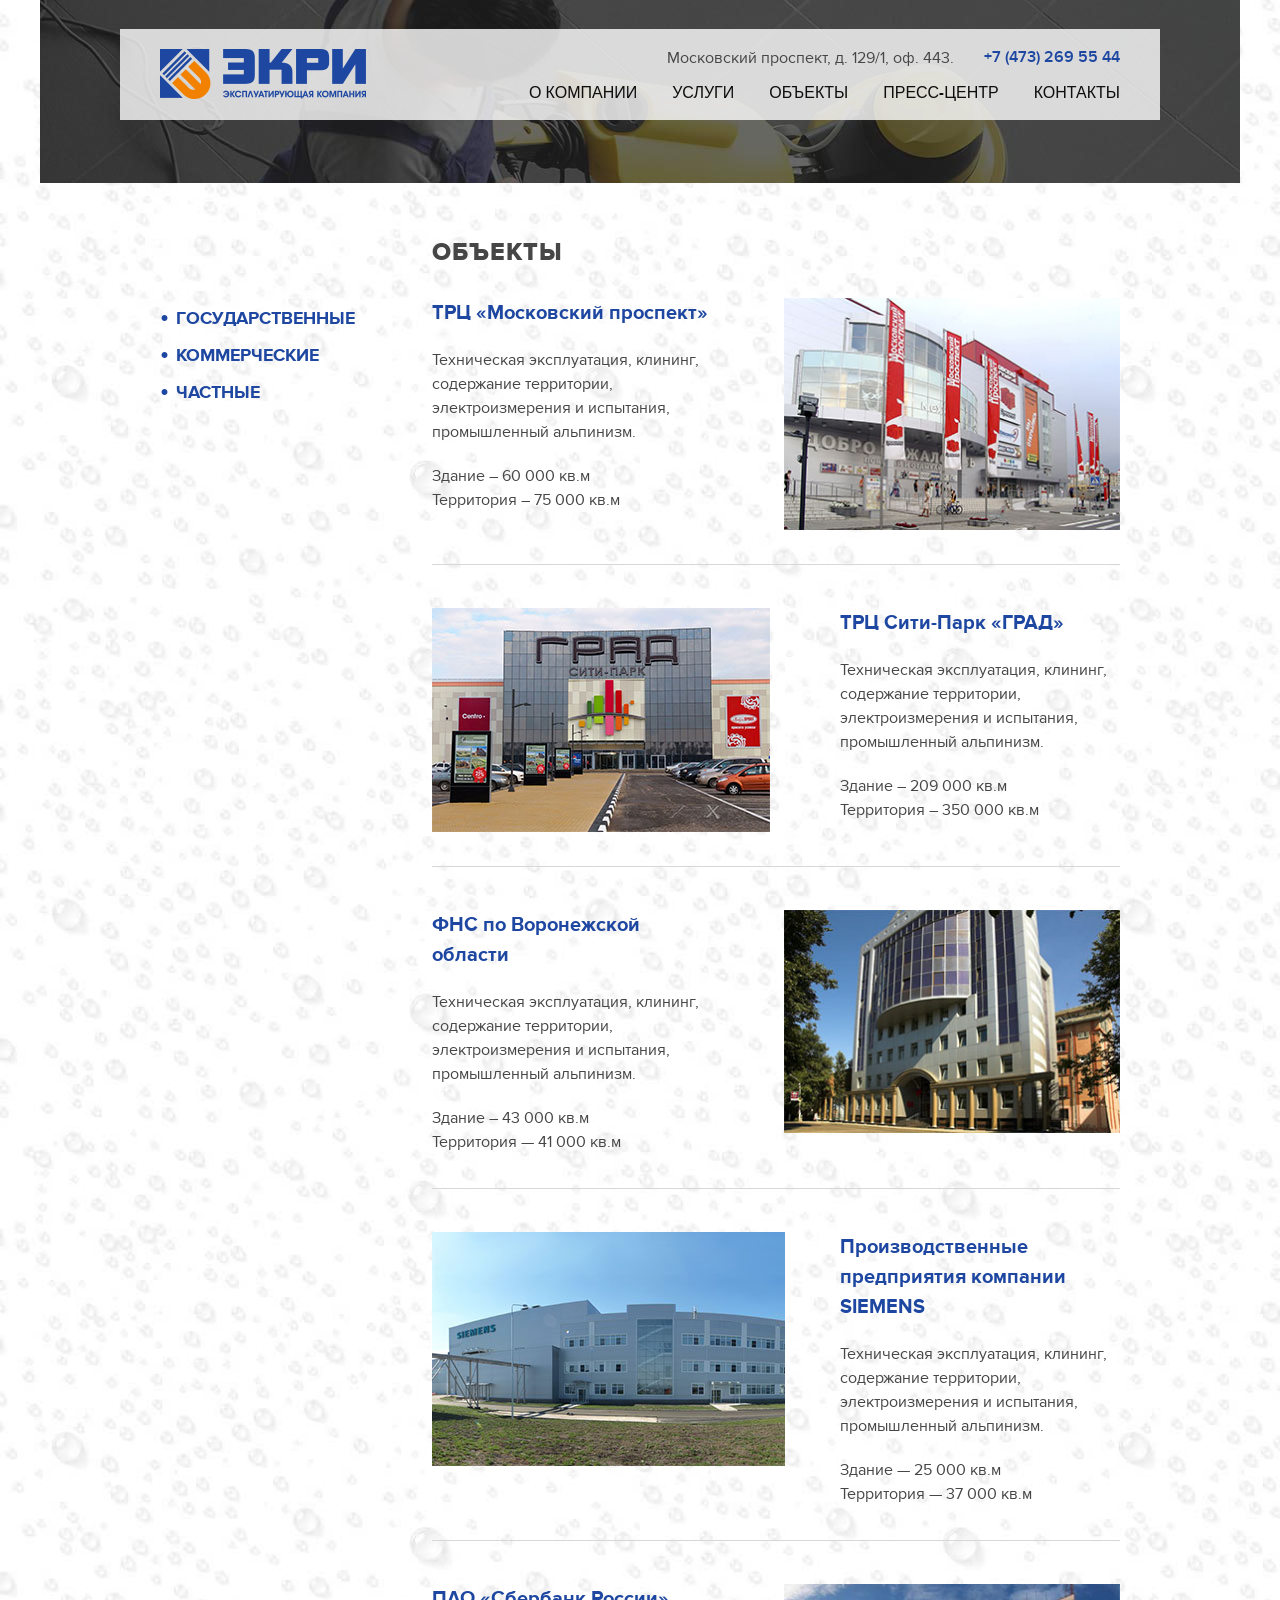
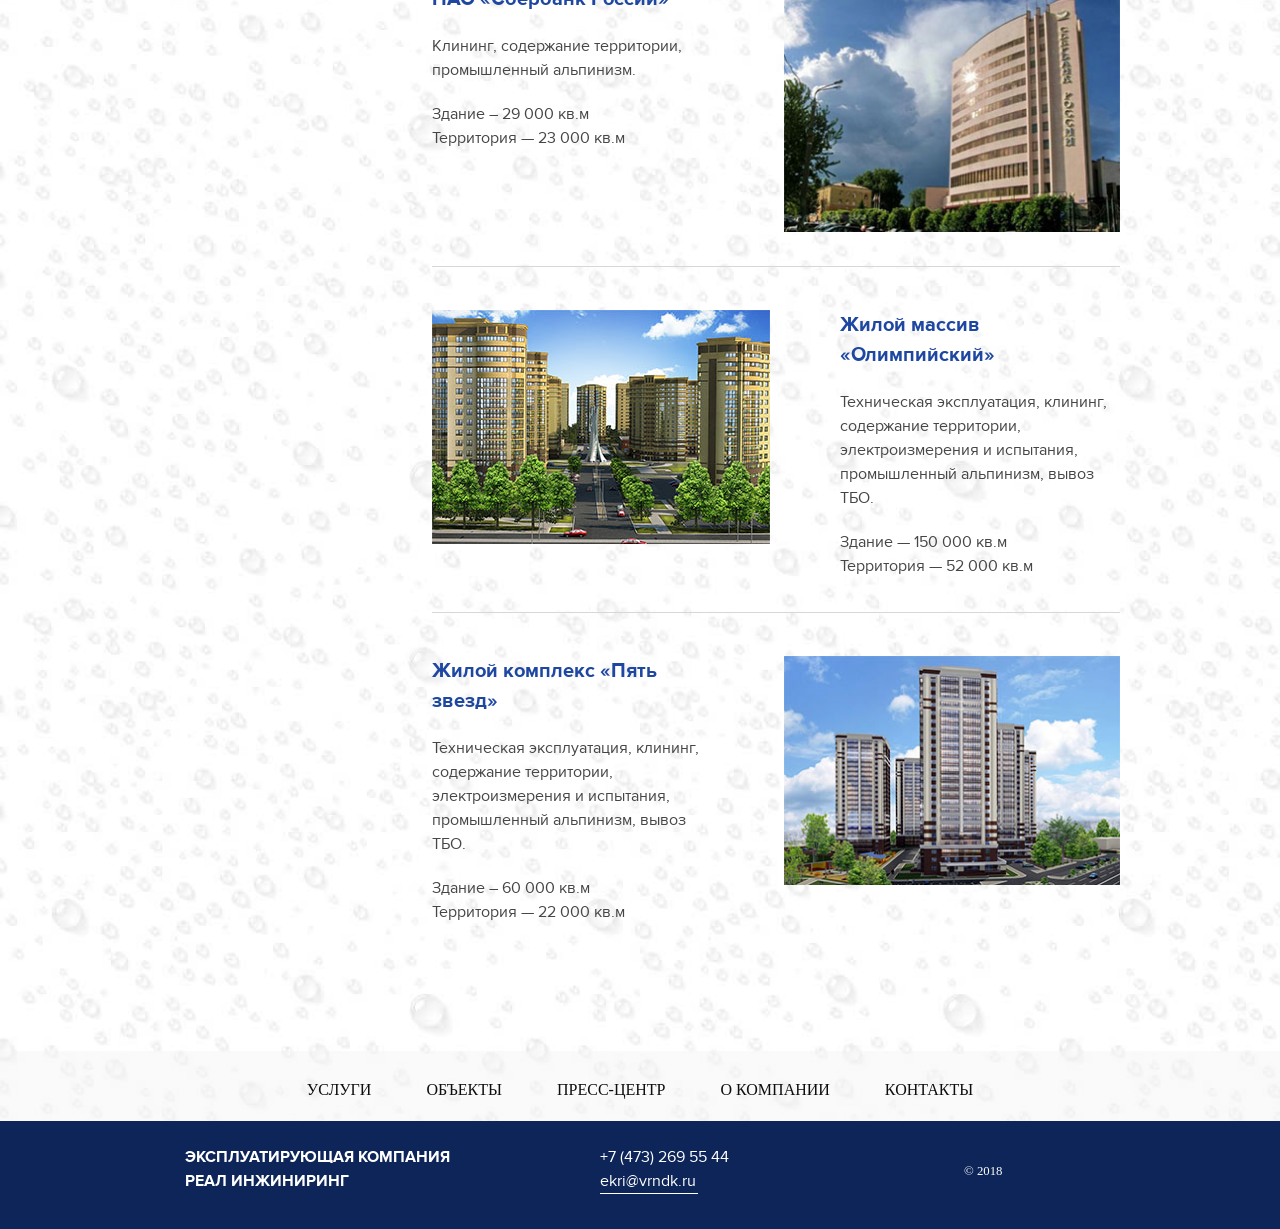
<file: obj.html>
<!doctype html>
<html lang="ru">
<head>
    <meta charset="UTF-8">
    <meta name="viewport"
          content="width=device-width, initial-scale=1.0, shrink-to-fit=no">
    <meta http-equiv="X-UA-Compatible" content="ie=edge">
    <title>Ekri</title>
    <link rel="stylesheet" href="css/normalize.css">
    <link rel="stylesheet" href="css/slick.css">
    <link rel="stylesheet" href="css/slick-theme.css">
    <!--my styles-->
    <link rel="stylesheet" href="css/styles.css">
    <!--script-->
    <script src="js/jquery.min.js" defer></script>
    <script src="js/slick.min.js" defer></script>
    <script src="js/jquery.barrating.min.js" defer></script>
    <!--my script-->
    <script src="js/ekriScript.js" defer></script>

</head>
<body>
    <header class="header  header--job">
        <div class="wrapper">
            <div class="sectionHeader">
                <div class="headerNavBlock">
                    <a href="#" class="headerLogo">
                        <img src="img/headerLogo.png" alt="">
                    </a>
                    <div class="headerRightBlock">
                        <div class="headerRightBlock__up">
                            <address>
                                Московский проспект, д. 129/1, оф. 443.
                            </address>
                            <a href="tel:+74732695544">+7 (473) 269 55 44</a>
                        </div><!--headerLeftBlock__up-->
                        <nav class="headerNav">
                            <ul class="headerMenu">
                                <li class="headerMenu__li">
                                    <a href="#" class="headerMenu__link">
                                         О КОМПАНИИ
                                    </a>
                                    <ul class="subMenu">
                                        <li>
                                            <a href="#">
                                                История
                                            </a>
                                        </li>
                                        <li>
                                            <a href="#">
                                                Социальная ответственность
                                            </a>
                                        </li>
                                        <li>
                                            <a href="#">
                                                Стандарты качества
                                            </a>
                                        </li>
                                        <li>
                                            <a href="#">
                                                Лицензии и сертификаты
                                            </a>
                                        </li>
                                        <li>
                                            <a href="#">
                                                Отзывы
                                            </a>
                                        </li>
                                        <li>
                                            <a href="#">
                                                Поставщики
                                            </a>
                                        </li>
                                        <li>
                                            <a href="#">
                                                Вакансии
                                            </a>
                                        </li>
                                    </ul>
                                </li>
                                <li class="headerMenu__li">
                                    <a href="#" class="headerMenu__link">
                                        УСЛУГИ
                                    </a>
                                    <ul class="subMenu">
                                        <li>
                                            <a href="#">
                                                История
                                            </a>
                                        </li>
                                        <li>
                                            <a href="#">
                                                Социальная ответственность
                                            </a>
                                        </li>
                                        <li>
                                            <a href="#">
                                                Стандарты качества
                                            </a>
                                        </li>
                                        <li>
                                            <a href="#">
                                                Лицензии и сертификаты
                                            </a>
                                        </li>
                                        <li>
                                            <a href="#">
                                                Отзывы
                                            </a>
                                        </li>
                                        <li>
                                            <a href="#">
                                                Поставщики
                                            </a>
                                        </li>
                                        <li>
                                            <a href="#">
                                                Вакансии
                                            </a>
                                        </li>
                                    </ul>
                                </li>
                                <li class="headerMenu__li">
                                    <a href="#" class="headerMenu__link">
                                       ОБЪЕКТЫ
                                    </a>
                                    <ul class="subMenu">
                                        <li>
                                            <a href="#">
                                                История
                                            </a>
                                        </li>
                                        <li>
                                            <a href="#">
                                                Социальная ответственность
                                            </a>
                                        </li>
                                        <li>
                                            <a href="#">
                                                Стандарты качества
                                            </a>
                                        </li>
                                        <li>
                                            <a href="#">
                                                Лицензии и сертификаты
                                            </a>
                                        </li>
                                        <li>
                                            <a href="#">
                                                Отзывы
                                            </a>
                                        </li>
                                        <li>
                                            <a href="#">
                                                Поставщики
                                            </a>
                                        </li>
                                        <li>
                                            <a href="#">
                                                Вакансии
                                            </a>
                                        </li>
                                    </ul>
                                </li>
                                <li class="headerMenu__li">
                                    <a href="#" class="headerMenu__link">
                                        ПРЕСС-ЦЕНТР
                                    </a>
                                    <ul class="subMenu">
                                        <li>
                                            <a href="#">
                                                История
                                            </a>
                                        </li>
                                        <li>
                                            <a href="#">
                                                Социальная ответственность
                                            </a>
                                        </li>
                                        <li>
                                            <a href="#">
                                                Стандарты качества
                                            </a>
                                        </li>
                                        <li>
                                            <a href="#">
                                                Лицензии и сертификаты
                                            </a>
                                        </li>
                                        <li>
                                            <a href="#">
                                                Отзывы
                                            </a>
                                        </li>
                                        <li>
                                            <a href="#">
                                                Поставщики
                                            </a>
                                        </li>
                                        <li>
                                            <a href="#">
                                                Вакансии
                                            </a>
                                        </li>
                                    </ul>
                                </li>
                                <li class="headerMenu__li">
                                    <a href="#" class="headerMenu__link">
                                        КОНТАКТЫ
                                    </a>
                                </li>
                            </ul>
                        </nav><!--headerNav-->
                    </div><!--headerLeftBlock-->
                </div><!--headerNavBlock-->
            </div><!--sectionHeader-->
        </div><!---->
    </header><!--header-->
    <!--От этого места-->
        <section class="jobSection">
            <div class="wrapper">
                <section class="globalSection  globalSection--pad  globalSection--obj">
                    <div class="jobBlock  objBlock">
                        <h1>
                            Объекты
                        </h1>
                        <div class="obj">
                            <div class="objItem">
                                <div class="objItem__img  objItem__img--right">
                                    <img src="img/obj/o-1.jpg" alt="">
                                </div>
                                <div class="objItem__text  objItem__text--left">
                                    <p>
                                        <b>
                                            ТРЦ «Московский проспект»
                                        </b>
                                    </p>
                                    <p>
                                        Техническая эксплуатация, клининг, содержание территории, электроизмерения и испытания, промышленный альпинизм.
                                    </p>
                                    <p>
                                        Здание – 60 000 кв.м<br>
                                        Территория – 75 000 кв.м
                                    </p>
                                </div>
                            </div><!--objItem-->
                            <div class="objItem">
                                <div class="objItem__img  objItem__img--left">
                                    <img src="img/obj/o-2.jpg" alt="">
                                </div>
                                <div class="objItem__text">
                                    <p>
                                        <b>
                                            ТРЦ Сити-Парк «ГРАД»
                                        </b>
                                    </p>
                                    <p>
                                        Техническая эксплуатация, клининг, содержание территории, электроизмерения и испытания, промышленный альпинизм.
                                    </p>
                                    <p>
                                        Здание – 209 000 кв.м<br>
                                        Территория – 350 000 кв.м

                                    </p>
                                </div>
                            </div><!--objItem-->
                            <div class="objItem">
                                <div class="objItem__img  objItem__img--right">
                                    <img src="img/obj/o-3.jpg" alt="">
                                </div>
                                <div class="objItem__text  objItem__text--left">
                                    <p>
                                        <b>
                                            ФНС по Воронежской области
                                        </b>
                                    </p>
                                    <p>
                                        Техническая эксплуатация, клининг, содержание территории, электроизмерения и испытания, промышленный альпинизм.
                                    </p>
                                    <p>
                                        Здание – 43 000 кв.м<br>
                                        Территория — 41 000 кв.м
                                    </p>
                                </div>
                            </div><!--objItem-->
                            <div class="objItem">
                                <div class="objItem__img  objItem__img--left">
                                    <img src="img/obj/o-4.jpg" alt="">
                                </div>
                                <div class="objItem__text">
                                    <p>
                                        <b>
                                            Производственные предприятия
                                            компании SIEMENS
                                        </b>
                                    </p>
                                    <p>
                                        Техническая эксплуатация, клининг, содержание территории, электроизмерения и испытания, промышленный альпинизм.
                                    </p>
                                    <p>
                                        Здание — 25 000 кв.м<br>
                                        Территория — 37 000 кв.м
                                    </p>
                                </div>
                            </div><!--objItem-->
                            <div class="objItem">
                                <div class="objItem__img  objItem__img--right">
                                    <img src="img/obj/o-5.jpg" alt="">
                                </div>
                                <div class="objItem__text  objItem__text--left">
                                    <p>
                                        <b>
                                            ПАО «Сбербанк России»
                                        </b>
                                    </p>
                                    <p>
                                        Клининг, содержание территории,
                                        промышленный альпинизм.
                                    </p>
                                    <p>
                                        Здание – 29 000 кв.м<br>
                                        Территория — 23 000 кв.м
                                    </p>
                                </div>
                            </div><!--objItem-->
                            <div class="objItem">
                                <div class="objItem__img  objItem__img--left">
                                    <img src="img/obj/o-6.jpg" alt="">
                                </div>
                                <div class="objItem__text">
                                    <p>
                                        <b>
                                            Жилой массив «Олимпийский»
                                        </b>
                                    </p>
                                    <p>
                                        Техническая эксплуатация, клининг, содержание территории, электроизмерения и испытания, промышленный альпинизм, вывоз ТБО.
                                    </p>
                                    <p>
                                        Здание — 150 000 кв.м<br>
                                        Территория — 52 000 кв.м
                                    </p>
                                </div>
                            </div><!--objItem-->
                            <div class="objItem">
                                <div class="objItem__img  objItem__img--right">
                                    <img src="img/obj/o-7.jpg" alt="">
                                </div>
                                <div class="objItem__text  objItem__text--left">
                                    <p>
                                        <b>
                                            Жилой комплекс «Пять звезд»
                                        </b>
                                    </p>
                                    <p>
                                        Техническая эксплуатация, клининг, содержание территории, электроизмерения и испытания, промышленный альпинизм, вывоз ТБО.
                                    </p>
                                    <p>
                                        Здание – 60 000 кв.м<br>
                                        Территория — 22 000 кв.м
                                    </p>
                                </div>
                            </div><!--objItem-->
                        </div><!--obj-->
                    </div><!--newsBlock-->
                    <aside class="leftAside">
                        <ul>
                            <li>
                                <a href="#">
                                    Государственные
                                </a>
                            </li>
                            <li>
                                <a href="#">
                                    Коммерческие
                                </a>
                            </li>
                            <li>
                                <a href="#">
                                    Частные
                                </a>
                            </li>
                        </ul>
                    </aside><!--leftAside-->
                </section><!--globalSection-->
            </div><!---->
        </section><!--jobSection-->
    <!--До этого места-->
    <footer class="footer">
        <section class="footerUp">
            <div class="wrapper">
                <ul class="headerMenu  footerMenu">
                    <li class="headerMenu__li">
                        <a href="#" class="headerMenu__link">
                            УСЛУГИ
                        </a>
                    </li>
                    <li class="headerMenu__li">
                        <a href="#" class="headerMenu__link">
                            ОБЪЕКТЫ
                        </a>
                    </li>
                    <li class="headerMenu__li">
                        <a href="#" class="headerMenu__link">
                            ПРЕСС-ЦЕНТР
                        </a>
                    </li>
                    <li class="headerMenu__li">
                        <a href="#" class="headerMenu__link">
                            О компании
                        </a>
                    </li>
                    <li class="headerMenu__li">
                        <a href="#" class="headerMenu__link">
                            КОНТАКТЫ
                        </a>
                    </li>
                </ul>
            </div><!---->
        </section><!--footerUp-->
        <section class="footerDown">
            <div class="wrapper">
                <div class="footerDownBlock">
                    <p>
                        <b>
                            Эксплуатирующая компания
                            Реал инжиниринг
                        </b>
                    </p>
                    <div class="footerDownBlock__ctc">
                        <a href="tel:+74732695544">
                            +7 (473) 269 55 44
                        </a>
                        <a href="mailto:ekri@vrndk.ru">
                            ekri@vrndk.ru
                        </a>
                    </div>
                    <small>
                        &copy; 2018
                    </small>
                </div>
            </div><!---->
        </section><!--footerDown"-->
    </footer>
</body>
</html>
</file>
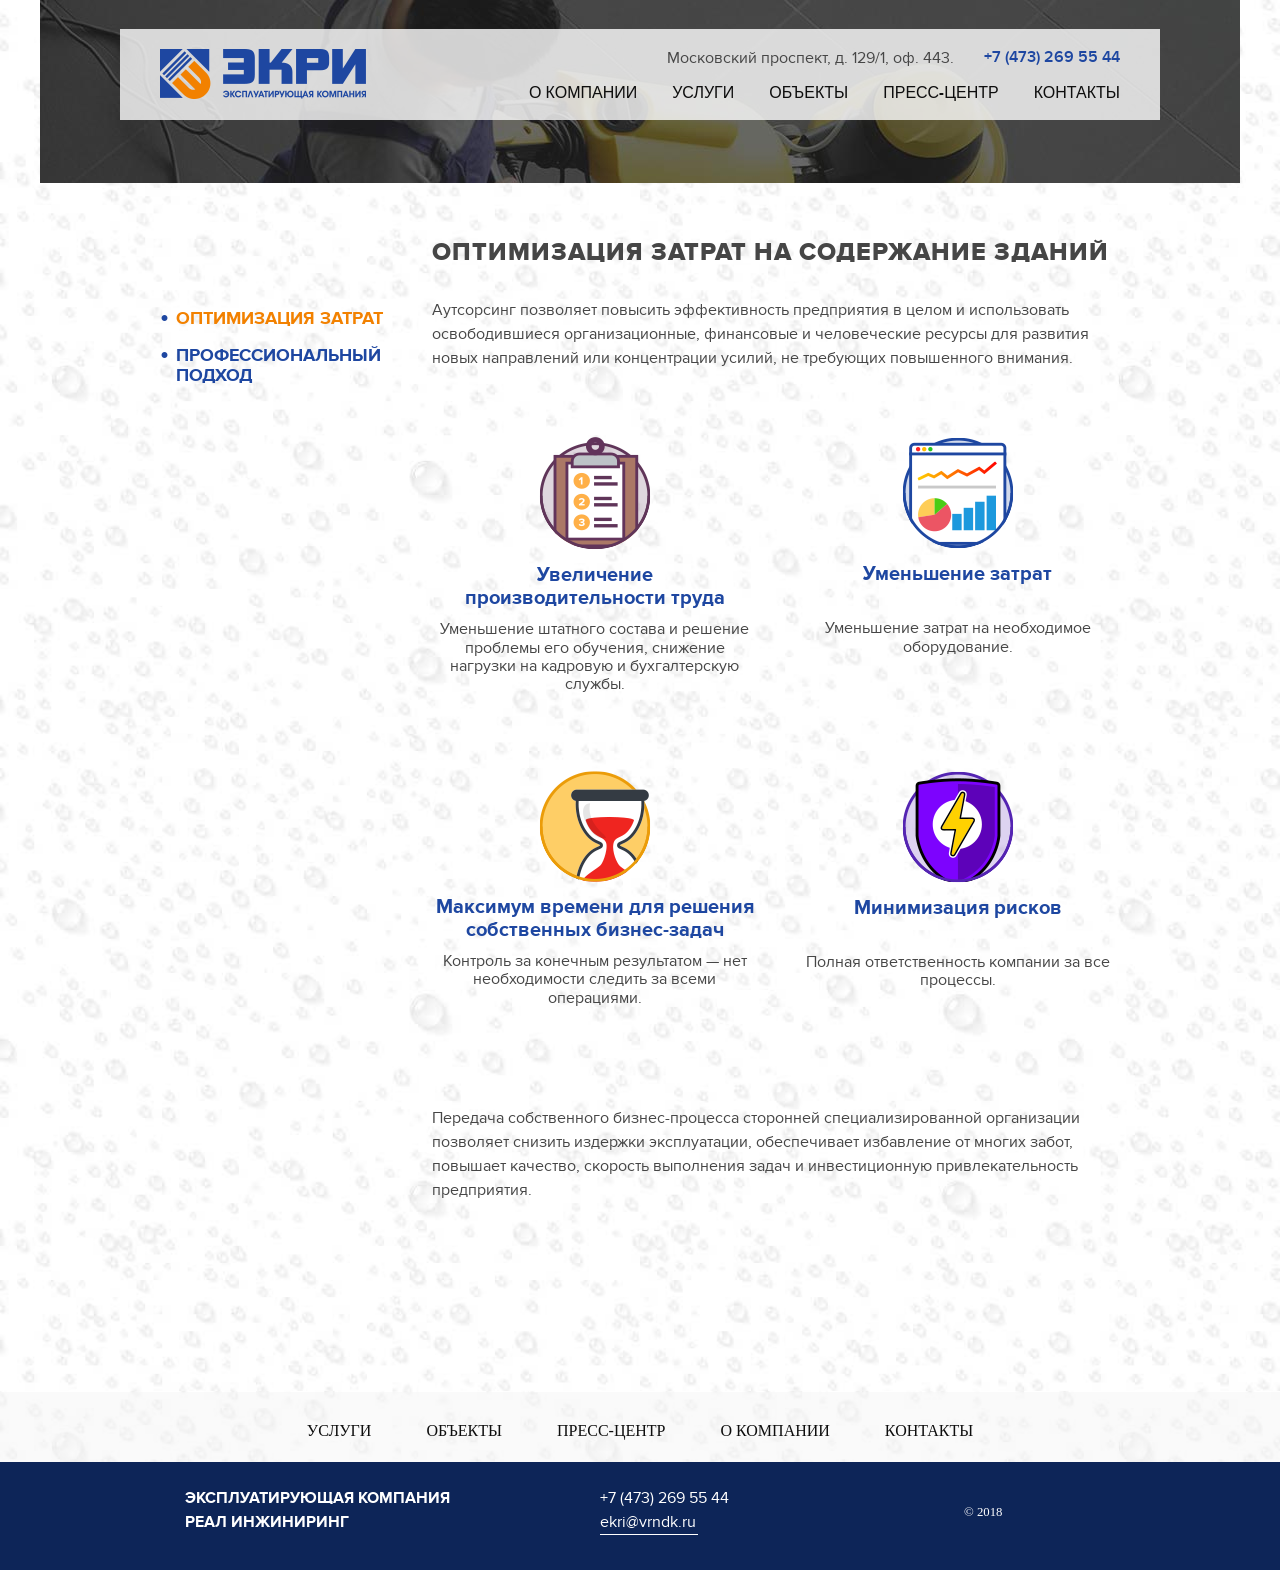
<file: optimization.html>
<!doctype html>
<html lang="ru">
<head>
    <meta charset="UTF-8">
    <meta name="viewport"
          content="width=device-width, initial-scale=1.0, shrink-to-fit=no">
    <meta http-equiv="X-UA-Compatible" content="ie=edge">
    <title>Ekri</title>
    <link rel="stylesheet" href="css/normalize.css">
    <link rel="stylesheet" href="css/slick.css">
    <link rel="stylesheet" href="css/slick-theme.css">
    <!--my styles-->
    <link rel="stylesheet" href="css/styles.css">
    <!--script-->
    <script src="js/jquery.min.js" defer></script>
    <script src="js/slick.min.js" defer></script>
    <script src="js/jquery.barrating.min.js" defer></script>
    <!--my script-->
    <script src="js/ekriScript.js" defer></script>
</head>
<body>
    <header class="header  header--job">
        <div class="wrapper">
            <div class="sectionHeader">
                <div class="headerNavBlock">
                    <a href="#" class="headerLogo">
                        <img src="img/headerLogo.png" alt="">
                    </a>
                    <div class="headerRightBlock">
                        <div class="headerRightBlock__up">
                            <address>
                                Московский проспект, д. 129/1, оф. 443.
                            </address>
                            <a href="tel:+74732695544">+7 (473) 269 55 44</a>
                        </div><!--headerLeftBlock__up-->
                        <nav class="headerNav">
                            <ul class="headerMenu">
                                <li class="headerMenu__li">
                                    <a href="#" class="headerMenu__link">
                                         О КОМПАНИИ
                                    </a>
                                    <ul class="subMenu">
                                        <li>
                                            <a href="#">
                                                История
                                            </a>
                                        </li>
                                        <li>
                                            <a href="#">
                                                Социальная ответственность
                                            </a>
                                        </li>
                                        <li>
                                            <a href="#">
                                                Стандарты качества
                                            </a>
                                        </li>
                                        <li>
                                            <a href="#">
                                                Лицензии и сертификаты
                                            </a>
                                        </li>
                                        <li>
                                            <a href="#">
                                                Отзывы
                                            </a>
                                        </li>
                                        <li>
                                            <a href="#">
                                                Поставщики
                                            </a>
                                        </li>
                                        <li>
                                            <a href="#">
                                                Вакансии
                                            </a>
                                        </li>
                                    </ul>
                                </li>
                                <li class="headerMenu__li">
                                    <a href="#" class="headerMenu__link">
                                        УСЛУГИ
                                    </a>
                                    <ul class="subMenu">
                                        <li>
                                            <a href="#">
                                                История
                                            </a>
                                        </li>
                                        <li>
                                            <a href="#">
                                                Социальная ответственность
                                            </a>
                                        </li>
                                        <li>
                                            <a href="#">
                                                Стандарты качества
                                            </a>
                                        </li>
                                        <li>
                                            <a href="#">
                                                Лицензии и сертификаты
                                            </a>
                                        </li>
                                        <li>
                                            <a href="#">
                                                Отзывы
                                            </a>
                                        </li>
                                        <li>
                                            <a href="#">
                                                Поставщики
                                            </a>
                                        </li>
                                        <li>
                                            <a href="#">
                                                Вакансии
                                            </a>
                                        </li>
                                    </ul>
                                </li>
                                <li class="headerMenu__li">
                                    <a href="#" class="headerMenu__link">
                                       ОБЪЕКТЫ
                                    </a>
                                    <ul class="subMenu">
                                        <li>
                                            <a href="#">
                                                История
                                            </a>
                                        </li>
                                        <li>
                                            <a href="#">
                                                Социальная ответственность
                                            </a>
                                        </li>
                                        <li>
                                            <a href="#">
                                                Стандарты качества
                                            </a>
                                        </li>
                                        <li>
                                            <a href="#">
                                                Лицензии и сертификаты
                                            </a>
                                        </li>
                                        <li>
                                            <a href="#">
                                                Отзывы
                                            </a>
                                        </li>
                                        <li>
                                            <a href="#">
                                                Поставщики
                                            </a>
                                        </li>
                                        <li>
                                            <a href="#">
                                                Вакансии
                                            </a>
                                        </li>
                                    </ul>
                                </li>
                                <li class="headerMenu__li">
                                    <a href="#" class="headerMenu__link">
                                        ПРЕСС-ЦЕНТР
                                    </a>
                                    <ul class="subMenu">
                                        <li>
                                            <a href="#">
                                                История
                                            </a>
                                        </li>
                                        <li>
                                            <a href="#">
                                                Социальная ответственность
                                            </a>
                                        </li>
                                        <li>
                                            <a href="#">
                                                Стандарты качества
                                            </a>
                                        </li>
                                        <li>
                                            <a href="#">
                                                Лицензии и сертификаты
                                            </a>
                                        </li>
                                        <li>
                                            <a href="#">
                                                Отзывы
                                            </a>
                                        </li>
                                        <li>
                                            <a href="#">
                                                Поставщики
                                            </a>
                                        </li>
                                        <li>
                                            <a href="#">
                                                Вакансии
                                            </a>
                                        </li>
                                    </ul>
                                </li>
                                <li class="headerMenu__li">
                                    <a href="#" class="headerMenu__link">
                                        КОНТАКТЫ
                                    </a>
                                </li>
                            </ul>
                        </nav><!--headerNav-->
                    </div><!--headerLeftBlock-->
                </div><!--headerNavBlock-->
            </div><!--sectionHeader-->
        </div><!---->
    </header><!--header-->
    <!--От этого места-->
        <section class="jobSection">
            <div class="wrapper">
                <section class="globalSection  globalSection--pad  globalSection--optimization">
                    <div class="jobBlock  optimizationBlock">
                        <h1>
                            оптимизация затрат на содержание зданий
                        </h1>
                        <div class="optimization">
                            <p>
                                Аутсорсинг позволяет повысить эффективность предприятия в целом и использовать освободившиеся организационные, финансовые и человеческие ресурсы для развития новых направлений или концентрации усилий, не требующих повышенного внимания.
                            </p>
                            <div class="optimizationItemBlock">
                                <div class="optimizationItem">
                                    <div class="optimizationItem__img">
                                        <img src="img/optimization/op-1.png" alt="">
                                    </div>
                                    <p>
                                        <b>
                                            Увеличение<br> производительности труда
                                        </b>
                                    </p>
                                    <p>
                                        Уменьшение штатного состава и решение проблемы его обучения, снижение нагрузки на кадровую и бухгалтерскую службы.
                                    </p>
                                </div><!--optimizationItem-->
                                <div class="optimizationItem">
                                    <div class="optimizationItem__img">
                                        <img src="img/optimization/op-2.png" alt="">
                                    </div>
                                    <p>
                                        <b>
                                            Уменьшение затрат
                                        </b>
                                    </p>
                                    <p>
                                        Уменьшение затрат на необходимое оборудование.
                                    </p>
                                </div><!--optimizationItem-->
                                <div class="optimizationItem">
                                    <div class="optimizationItem__img">
                                        <img src="img/optimization/op-3.png" alt="">
                                    </div>
                                    <p>
                                        <b>
                                            Максимум времени для решения собственных бизнес-задач
                                        </b>
                                    </p>
                                    <p>
                                        Контроль за конечным результатом — нет необходимости следить за всеми операциями.
                                    </p>
                                </div><!--optimizationItem-->
                                <div class="optimizationItem">
                                    <div class="optimizationItem__img">
                                        <img src="img/optimization/op-4.png" alt="">
                                    </div>
                                    <p>
                                        <b>
                                            Минимизация рисков
                                        </b>
                                    </p>
                                    <p>
                                        Полная ответственность компании за все процессы.
                                    </p>
                                </div><!--optimizationItem-->
                            </div><!--optimizationItemBlock-->
                            <p>
                                Передача собственного бизнес-процесса сторонней специализированной организации  позволяет снизить издержки эксплуатации, обеспечивает избавление от многих забот, повышает качество, скорость выполнения задач и инвестиционную привлекательность предприятия.
                            </p>
                        </div>
                    </div><!--optimizationBlock-->
                    <aside class="leftAside">
                        <ul>
                            <li>
                                <a href="#" class="active">
                                    Оптимизация затрат
                                </a>
                            </li>
                            <li>
                                <a href="#">
                                    Профессиональный подход
                                </a>
                            </li>
                        </ul>
                    </aside><!--leftAside-->
                </section><!--globalSection-->
            </div><!---->
        </section><!--jobSection-->
    <!--До этого места-->
    <footer class="footer">
        <section class="footerUp">
            <div class="wrapper">
                <ul class="headerMenu  footerMenu">
                    <li class="headerMenu__li">
                        <a href="#" class="headerMenu__link">
                            УСЛУГИ
                        </a>
                    </li>
                    <li class="headerMenu__li">
                        <a href="#" class="headerMenu__link">
                            ОБЪЕКТЫ
                        </a>
                    </li>
                    <li class="headerMenu__li">
                        <a href="#" class="headerMenu__link">
                            ПРЕСС-ЦЕНТР
                        </a>
                    </li>
                    <li class="headerMenu__li">
                        <a href="#" class="headerMenu__link">
                            О компании
                        </a>
                    </li>
                    <li class="headerMenu__li">
                        <a href="#" class="headerMenu__link">
                            КОНТАКТЫ
                        </a>
                    </li>
                </ul>
            </div><!---->
        </section><!--footerUp-->
        <section class="footerDown">
            <div class="wrapper">
                <div class="footerDownBlock">
                    <p>
                        <b>
                            Эксплуатирующая компания
                            Реал инжиниринг
                        </b>
                    </p>
                    <div class="footerDownBlock__ctc">
                        <a href="tel:+74732695544">
                            +7 (473) 269 55 44
                        </a>
                        <a href="mailto:ekri@vrndk.ru">
                            ekri@vrndk.ru
                        </a>
                    </div>
                    <small>
                        &copy; 2018
                    </small>
                </div>
            </div><!---->
        </section><!--footerDown"-->
    </footer>
</body>
</html>
</file>
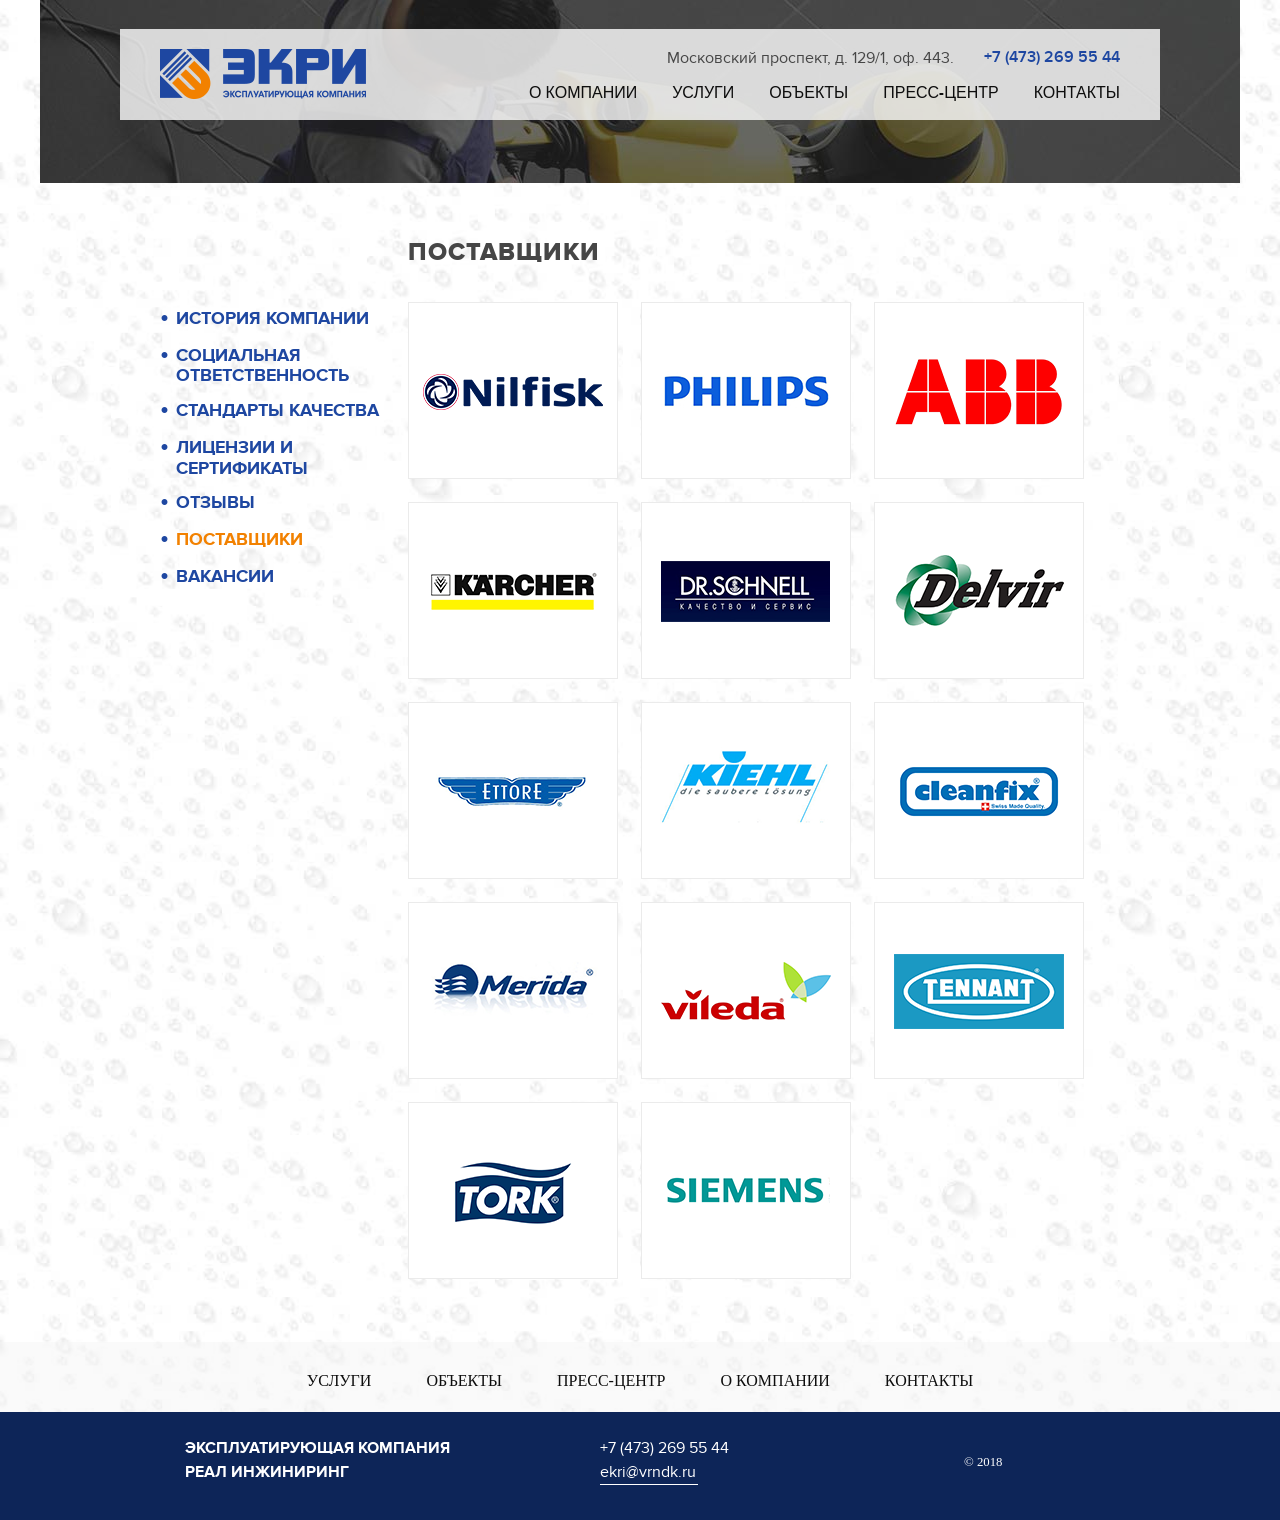
<file: providers.html>
<!doctype html>
<html lang="ru">
<head>
    <meta charset="UTF-8">
    <meta name="viewport"
          content="width=device-width, initial-scale=1.0, shrink-to-fit=no">
    <meta http-equiv="X-UA-Compatible" content="ie=edge">
    <title>Ekri</title>
    <link rel="stylesheet" href="css/normalize.css">
    <link rel="stylesheet" href="css/slick.css">
    <link rel="stylesheet" href="css/slick-theme.css">
    <!--my styles-->
    <link rel="stylesheet" href="css/styles.css">
    <!--script-->
    <script src="js/jquery.min.js" defer></script>
    <script src="js/slick.min.js" defer></script>
    <script src="js/jquery.barrating.min.js" defer></script>
    <!--my script-->
    <script src="js/ekriScript.js" defer></script>
</head>
<body>
    <header class="header  header--job">
        <div class="wrapper">
            <div class="sectionHeader">
                <div class="headerNavBlock">
                    <a href="#" class="headerLogo">
                        <img src="img/headerLogo.png" alt="">
                    </a>
                    <div class="headerRightBlock">
                        <div class="headerRightBlock__up">
                            <address>
                                Московский проспект, д. 129/1, оф. 443.
                            </address>
                            <a href="tel:+74732695544">+7 (473) 269 55 44</a>
                        </div><!--headerLeftBlock__up-->
                        <nav class="headerNav">
                            <ul class="headerMenu">
                                <li class="headerMenu__li">
                                    <a href="#" class="headerMenu__link">
                                         О КОМПАНИИ
                                    </a>
                                    <ul class="subMenu">
                                        <li>
                                            <a href="#">
                                                История
                                            </a>
                                        </li>
                                        <li>
                                            <a href="#">
                                                Социальная ответственность
                                            </a>
                                        </li>
                                        <li>
                                            <a href="#">
                                                Стандарты качества
                                            </a>
                                        </li>
                                        <li>
                                            <a href="#">
                                                Лицензии и сертификаты
                                            </a>
                                        </li>
                                        <li>
                                            <a href="#">
                                                Отзывы
                                            </a>
                                        </li>
                                        <li>
                                            <a href="#">
                                                Поставщики
                                            </a>
                                        </li>
                                        <li>
                                            <a href="#">
                                                Вакансии
                                            </a>
                                        </li>
                                    </ul>
                                </li>
                                <li class="headerMenu__li">
                                    <a href="#" class="headerMenu__link">
                                        УСЛУГИ
                                    </a>
                                    <ul class="subMenu">
                                        <li>
                                            <a href="#">
                                                История
                                            </a>
                                        </li>
                                        <li>
                                            <a href="#">
                                                Социальная ответственность
                                            </a>
                                        </li>
                                        <li>
                                            <a href="#">
                                                Стандарты качества
                                            </a>
                                        </li>
                                        <li>
                                            <a href="#">
                                                Лицензии и сертификаты
                                            </a>
                                        </li>
                                        <li>
                                            <a href="#">
                                                Отзывы
                                            </a>
                                        </li>
                                        <li>
                                            <a href="#">
                                                Поставщики
                                            </a>
                                        </li>
                                        <li>
                                            <a href="#">
                                                Вакансии
                                            </a>
                                        </li>
                                    </ul>
                                </li>
                                <li class="headerMenu__li">
                                    <a href="#" class="headerMenu__link">
                                       ОБЪЕКТЫ
                                    </a>
                                    <ul class="subMenu">
                                        <li>
                                            <a href="#">
                                                История
                                            </a>
                                        </li>
                                        <li>
                                            <a href="#">
                                                Социальная ответственность
                                            </a>
                                        </li>
                                        <li>
                                            <a href="#">
                                                Стандарты качества
                                            </a>
                                        </li>
                                        <li>
                                            <a href="#">
                                                Лицензии и сертификаты
                                            </a>
                                        </li>
                                        <li>
                                            <a href="#">
                                                Отзывы
                                            </a>
                                        </li>
                                        <li>
                                            <a href="#">
                                                Поставщики
                                            </a>
                                        </li>
                                        <li>
                                            <a href="#">
                                                Вакансии
                                            </a>
                                        </li>
                                    </ul>
                                </li>
                                <li class="headerMenu__li">
                                    <a href="#" class="headerMenu__link">
                                        ПРЕСС-ЦЕНТР
                                    </a>
                                    <ul class="subMenu">
                                        <li>
                                            <a href="#">
                                                История
                                            </a>
                                        </li>
                                        <li>
                                            <a href="#">
                                                Социальная ответственность
                                            </a>
                                        </li>
                                        <li>
                                            <a href="#">
                                                Стандарты качества
                                            </a>
                                        </li>
                                        <li>
                                            <a href="#">
                                                Лицензии и сертификаты
                                            </a>
                                        </li>
                                        <li>
                                            <a href="#">
                                                Отзывы
                                            </a>
                                        </li>
                                        <li>
                                            <a href="#">
                                                Поставщики
                                            </a>
                                        </li>
                                        <li>
                                            <a href="#">
                                                Вакансии
                                            </a>
                                        </li>
                                    </ul>
                                </li>
                                <li class="headerMenu__li">
                                    <a href="#" class="headerMenu__link">
                                        КОНТАКТЫ
                                    </a>
                                </li>
                            </ul>
                        </nav><!--headerNav-->
                    </div><!--headerLeftBlock-->
                </div><!--headerNavBlock-->
            </div><!--sectionHeader-->
        </div><!---->
    </header><!--header-->
    <!--От этого места-->
        <section class="jobSection">
            <div class="wrapper">
                <section class="globalSection  globalSection--pad  globalSection--providers">
                    <div class="jobBlock  providersBlock">
                        <h1>
                            ПОСТАВЩИКИ
                        </h1>
                        <div class="providers">
                            <a href="#" class="providersItem">
                                <div class="providersItem__img">
                                    <img src="img/providers/p1.png" alt="">
                                </div>
                            </a>
                            <a href="#" class="providersItem">
                                <div class="providersItem__img">
                                    <img src="img/providers/p2.png" alt="">
                                </div>
                            </a>
                            <a href="#" class="providersItem">
                                <div class="providersItem__img">
                                    <img src="img/providers/p3.png" alt="">
                                </div>
                            </a>
                            <a href="#" class="providersItem">
                                <div class="providersItem__img">
                                    <img src="img/providers/p4.png" alt="">
                                </div>
                            </a>
                            <a href="#" class="providersItem">
                                <div class="providersItem__img">
                                    <img src="img/providers/p5.png" alt="">
                                </div>
                            </a>
                            <a href="#" class="providersItem">
                                <div class="providersItem__img">
                                    <img src="img/providers/p6.png" alt="">
                                </div>
                            </a>
                            <a href="#" class="providersItem">
                                <div class="providersItem__img">
                                    <img src="img/providers/p7.png" alt="">
                                </div>
                            </a>
                            <a href="#" class="providersItem">
                                <div class="providersItem__img">
                                    <img src="img/providers/p8.png" alt="">
                                </div>
                            </a>
                            <a href="#" class="providersItem">
                                <div class="providersItem__img">
                                    <img src="img/providers/p9.png" alt="">
                                </div>
                            </a>
                            <a href="#" class="providersItem">
                                <div class="providersItem__img">
                                    <img src="img/providers/p10.png" alt="">
                                </div>
                            </a>
                            <a href="#" class="providersItem">
                                <div class="providersItem__img">
                                    <img src="img/providers/p11.png" alt="">
                                </div>
                            </a>
                            <a href="#" class="providersItem">
                                <div class="providersItem__img">
                                    <img src="img/providers/p12.png" alt="">
                                </div>
                            </a>
                            <a href="#" class="providersItem">
                                <div class="providersItem__img">
                                    <img src="img/providers/p13.png" alt="">
                                </div>
                            </a>
                            <a href="#" class="providersItem">
                                <div class="providersItem__img">
                                    <img src="img/providers/p14.png" alt="">
                                </div>
                            </a>
                        </div>
                    </div><!--providersBlock-->
                    <aside class="leftAside">
                        <ul>
                            <li>
                                <a href="#">
                                    История компании
                                </a>
                            </li>
                            <li>
                                <a href="#">
                                    социальная ответственность
                                </a>
                            </li>
                            <li>
                                <a href="#">
                                    стандарты качества
                                </a>
                            </li>
                            <li>
                                <a href="#">
                                    лицензии и сертификаты
                                </a>
                            </li>
                            <li>
                                <a href="#">
                                    отзывы
                                </a>
                            </li>
                            <li>
                                <a href="#" class="active">
                                    поставщики
                                </a>
                            </li>
                            <li>
                                <a href="#">
                                    вакансии
                                </a>
                            </li>
                        </ul>
                    </aside><!--leftAside-->
                </section><!--globalSection-->
            </div><!---->
        </section><!--jobSection-->
    <!--До этого места-->
    <footer class="footer">
        <section class="footerUp">
            <div class="wrapper">
                <ul class="headerMenu  footerMenu">
                    <li class="headerMenu__li">
                        <a href="#" class="headerMenu__link">
                            УСЛУГИ
                        </a>
                    </li>
                    <li class="headerMenu__li">
                        <a href="#" class="headerMenu__link">
                            ОБЪЕКТЫ
                        </a>
                    </li>
                    <li class="headerMenu__li">
                        <a href="#" class="headerMenu__link">
                            ПРЕСС-ЦЕНТР
                        </a>
                    </li>
                    <li class="headerMenu__li">
                        <a href="#" class="headerMenu__link">
                            О компании
                        </a>
                    </li>
                    <li class="headerMenu__li">
                        <a href="#" class="headerMenu__link">
                            КОНТАКТЫ
                        </a>
                    </li>
                </ul>
            </div><!---->
        </section><!--footerUp-->
        <section class="footerDown">
            <div class="wrapper">
                <div class="footerDownBlock">
                    <p>
                        <b>
                            Эксплуатирующая компания
                            Реал инжиниринг
                        </b>
                    </p>
                    <div class="footerDownBlock__ctc">
                        <a href="tel:+74732695544">
                            +7 (473) 269 55 44
                        </a>
                        <a href="mailto:ekri@vrndk.ru">
                            ekri@vrndk.ru
                        </a>
                    </div>
                    <small>
                        &copy; 2018
                    </small>
                </div>
            </div><!---->
        </section><!--footerDown"-->
    </footer>
</body>
</html>
</file>
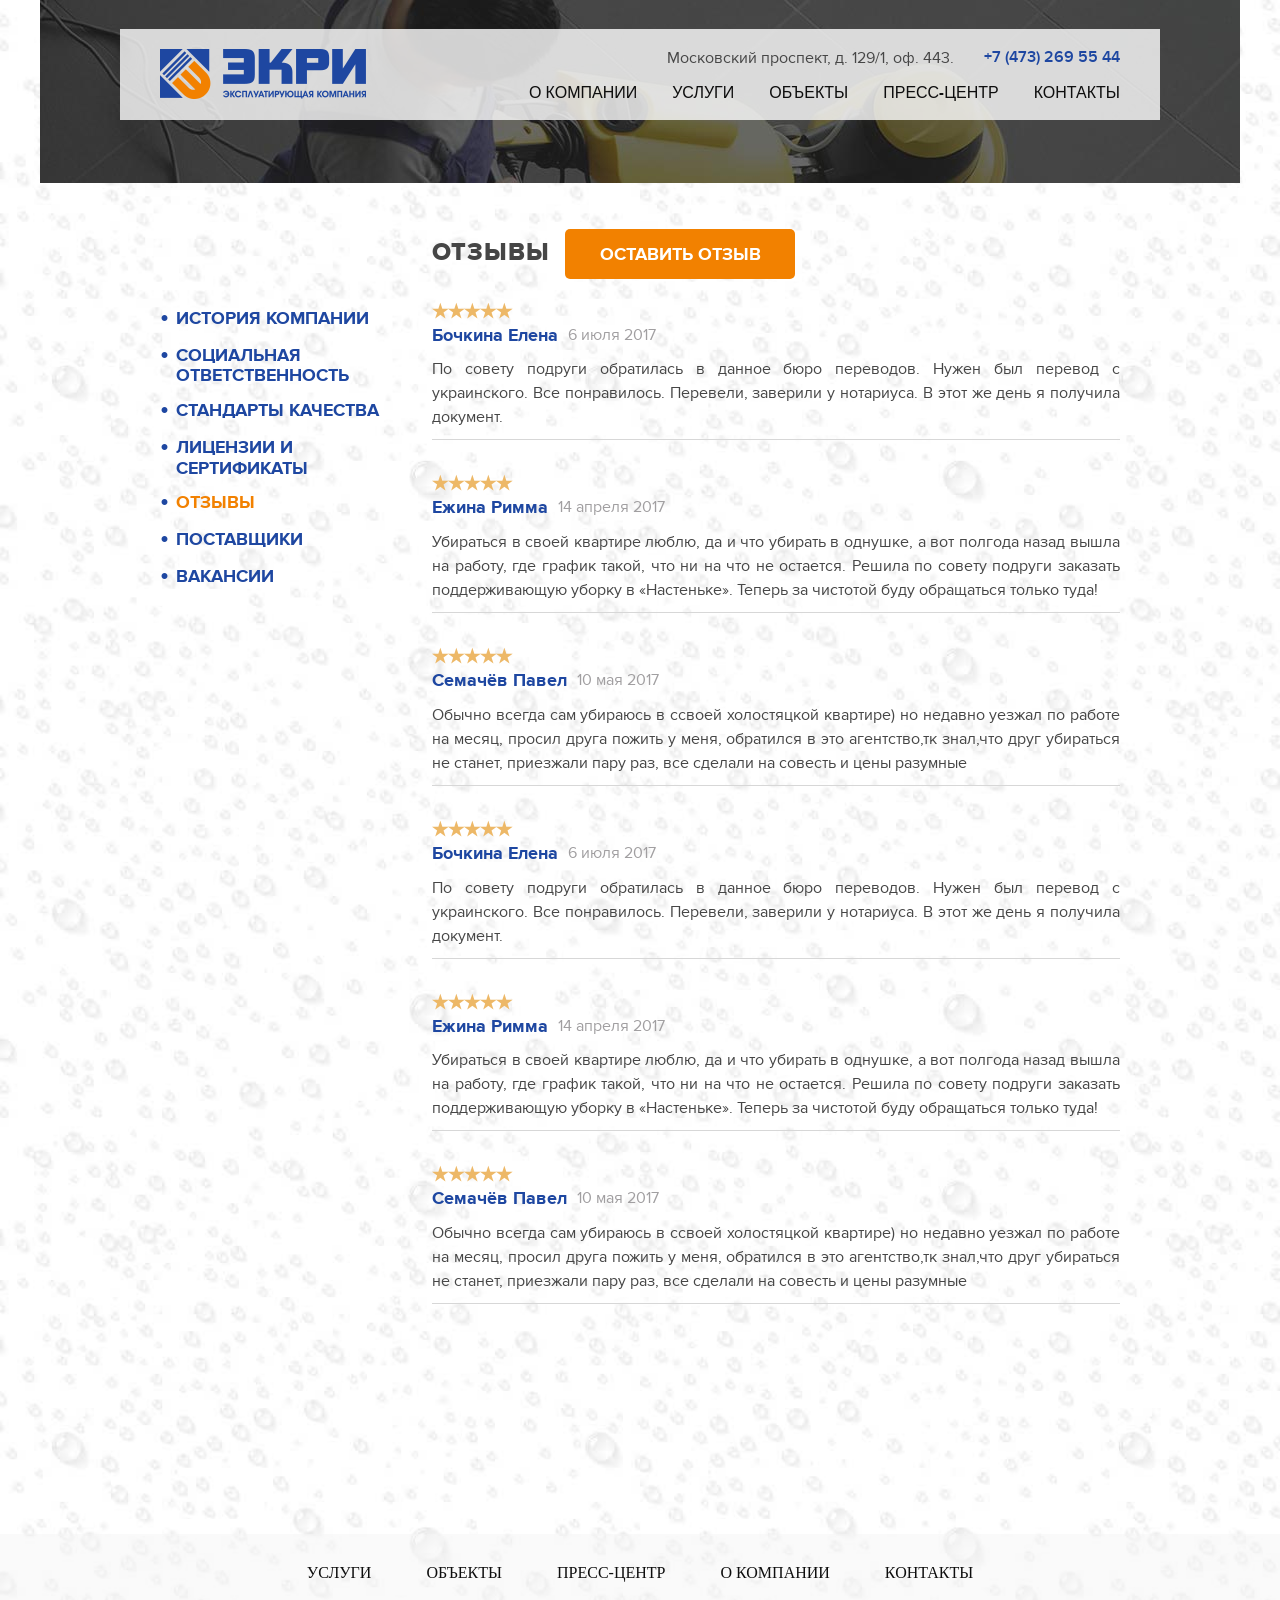
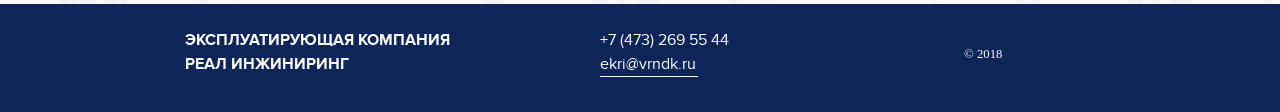
<file: reviews.html>
<!doctype html>
<html lang="ru">
<head>
    <meta charset="UTF-8">
    <meta name="viewport"
          content="width=device-width, initial-scale=1.0, shrink-to-fit=no">
    <meta http-equiv="X-UA-Compatible" content="ie=edge">
    <title>Ekri</title>
    <link rel="stylesheet" href="css/normalize.css">
    <link rel="stylesheet" href="css/slick.css">
    <link rel="stylesheet" href="css/slick-theme.css">
    <link rel="stylesheet" href="css/css-stars.css">
    <!--my styles-->
    <link rel="stylesheet" href="css/styles.css">
    <!--script-->
    <script src="js/jquery.min.js" defer></script>
    <script src="js/slick.min.js" defer></script>
    <script src="js/jquery.barrating.min.js" defer></script>
    <!--my script-->
    <script src="js/ekriScript.js" defer></script>
</head>
<body>
    <header class="header  header--job">
        <div class="wrapper">
            <div class="sectionHeader">
                <div class="headerNavBlock">
                    <a href="#" class="headerLogo">
                        <img src="img/headerLogo.png" alt="">
                    </a>
                    <div class="headerRightBlock">
                        <div class="headerRightBlock__up">
                            <address>
                                Московский проспект, д. 129/1, оф. 443.
                            </address>
                            <a href="tel:+74732695544">+7 (473) 269 55 44</a>
                        </div><!--headerLeftBlock__up-->
                        <nav class="headerNav">
                            <ul class="headerMenu">
                                <li class="headerMenu__li">
                                    <a href="#" class="headerMenu__link">
                                         О КОМПАНИИ
                                    </a>
                                    <ul class="subMenu">
                                        <li>
                                            <a href="#">
                                                История
                                            </a>
                                        </li>
                                        <li>
                                            <a href="#">
                                                Социальная ответственность
                                            </a>
                                        </li>
                                        <li>
                                            <a href="#">
                                                Стандарты качества
                                            </a>
                                        </li>
                                        <li>
                                            <a href="#">
                                                Лицензии и сертификаты
                                            </a>
                                        </li>
                                        <li>
                                            <a href="#">
                                                Отзывы
                                            </a>
                                        </li>
                                        <li>
                                            <a href="#">
                                                Поставщики
                                            </a>
                                        </li>
                                        <li>
                                            <a href="#">
                                                Вакансии
                                            </a>
                                        </li>
                                    </ul>
                                </li>
                                <li class="headerMenu__li">
                                    <a href="#" class="headerMenu__link">
                                        УСЛУГИ
                                    </a>
                                    <ul class="subMenu">
                                        <li>
                                            <a href="#">
                                                История
                                            </a>
                                        </li>
                                        <li>
                                            <a href="#">
                                                Социальная ответственность
                                            </a>
                                        </li>
                                        <li>
                                            <a href="#">
                                                Стандарты качества
                                            </a>
                                        </li>
                                        <li>
                                            <a href="#">
                                                Лицензии и сертификаты
                                            </a>
                                        </li>
                                        <li>
                                            <a href="#">
                                                Отзывы
                                            </a>
                                        </li>
                                        <li>
                                            <a href="#">
                                                Поставщики
                                            </a>
                                        </li>
                                        <li>
                                            <a href="#">
                                                Вакансии
                                            </a>
                                        </li>
                                    </ul>
                                </li>
                                <li class="headerMenu__li">
                                    <a href="#" class="headerMenu__link">
                                       ОБЪЕКТЫ
                                    </a>
                                    <ul class="subMenu">
                                        <li>
                                            <a href="#">
                                                История
                                            </a>
                                        </li>
                                        <li>
                                            <a href="#">
                                                Социальная ответственность
                                            </a>
                                        </li>
                                        <li>
                                            <a href="#">
                                                Стандарты качества
                                            </a>
                                        </li>
                                        <li>
                                            <a href="#">
                                                Лицензии и сертификаты
                                            </a>
                                        </li>
                                        <li>
                                            <a href="#">
                                                Отзывы
                                            </a>
                                        </li>
                                        <li>
                                            <a href="#">
                                                Поставщики
                                            </a>
                                        </li>
                                        <li>
                                            <a href="#">
                                                Вакансии
                                            </a>
                                        </li>
                                    </ul>
                                </li>
                                <li class="headerMenu__li">
                                    <a href="#" class="headerMenu__link">
                                        ПРЕСС-ЦЕНТР
                                    </a>
                                    <ul class="subMenu">
                                        <li>
                                            <a href="#">
                                                История
                                            </a>
                                        </li>
                                        <li>
                                            <a href="#">
                                                Социальная ответственность
                                            </a>
                                        </li>
                                        <li>
                                            <a href="#">
                                                Стандарты качества
                                            </a>
                                        </li>
                                        <li>
                                            <a href="#">
                                                Лицензии и сертификаты
                                            </a>
                                        </li>
                                        <li>
                                            <a href="#">
                                                Отзывы
                                            </a>
                                        </li>
                                        <li>
                                            <a href="#">
                                                Поставщики
                                            </a>
                                        </li>
                                        <li>
                                            <a href="#">
                                                Вакансии
                                            </a>
                                        </li>
                                    </ul>
                                </li>
                                <li class="headerMenu__li">
                                    <a href="#" class="headerMenu__link">
                                        КОНТАКТЫ
                                    </a>
                                </li>
                            </ul>
                        </nav><!--headerNav-->
                    </div><!--headerLeftBlock-->
                </div><!--headerNavBlock-->
            </div><!--sectionHeader-->
        </div><!---->
    </header><!--header-->
    <!--От этого места-->
        <section class="jobSection">
            <div class="wrapper">
                <section class="globalSection  globalSection--pad  globalSection--job">
                    <div class="over"></div>
                    <form method="post" class="reviewsForm">
                        <span class="closeReviewsForm"></span>
                        <p>
                            <b>
                                Оставить отзыв
                            </b>
                        </p>
                        <div class="reviewsItems">
                            <p>
                                Начните ваш отзыв с выставления оценки
                            </p>
                                <select id="example">
                                    <option value="1">1</option>
                                    <option value="2">2</option>
                                    <option value="3">3</option>
                                    <option value="4">4</option>
                                    <option value="5">5</option>
                                </select>
                        </div>
                        <input type="text" placeholder="Имя и Фамилия">
                        <textarea placeholder="Отзыв"></textarea>
                        <input type="submit" value="Оставить отзыв" class="tenderForm__submit">
                    </form>
                    <div class="jobBlock  reviewsBlock ">
                        <h1>
                            Отзывы
                        </h1>
                        <div class="reviewsBtn">
                            Оставить отзыв
                        </div>
                        <div class="reviewsBlock__item">
                            <div class="reviewsStar">
                                <div class="reviewsStar__item"></div>
                                <div class="reviewsStar__item"></div>
                                <div class="reviewsStar__item"></div>
                                <div class="reviewsStar__item"></div>
                                <div class="reviewsStar__item"></div>
                            </div>
                            <div class="reviewsNameTime">
                                <p>
                                    <b>Бочкина Елена</b>
                                </p>
                                <time datetime="2017-07-06">
                                    6 июля 2017
                                </time>
                            </div>
                            <p>
                                По совету подруги обратилась в данное бюро переводов. Нужен был перевод с украинского. Все понравилось. Перевели, заверили у нотариуса. В этот же день я получила документ.
                            </p>
                        </div><!--reviewsBlock__item-->
                        <div class="reviewsBlock__item">
                            <div class="reviewsStar">
                                <div class="reviewsStar__item"></div>
                                <div class="reviewsStar__item"></div>
                                <div class="reviewsStar__item"></div>
                                <div class="reviewsStar__item"></div>
                                <div class="reviewsStar__item"></div>
                            </div>
                            <div class="reviewsNameTime">
                                <p>
                                    <b>Ежина Римма</b>
                                </p>
                                <time datetime="2017-04-14">
                                    14 апреля 2017
                                </time>
                            </div>
                            <p>
                                Убираться в своей квартире люблю, да и что убирать в однушке, а вот полгода назад вышла на работу, где график такой, что ни на что не остается. Решила по совету подруги заказать поддерживающую уборку в «Настеньке». Теперь за чистотой буду обращаться только туда!
                            </p>
                        </div><!--reviewsBlock__item-->
                        <div class="reviewsBlock__item">
                            <div class="reviewsStar">
                                <div class="reviewsStar__item"></div>
                                <div class="reviewsStar__item"></div>
                                <div class="reviewsStar__item"></div>
                                <div class="reviewsStar__item"></div>
                                <div class="reviewsStar__item"></div>
                            </div>
                            <div class="reviewsNameTime">
                                <p>
                                    <b>
                                        Семачёв Павел
                                    </b>
                                </p>
                                <time datetime="2017-05-10">
                                    10 мая 2017
                                </time>
                            </div>
                            <p>
                                Обычно всегда сам убираюсь в ссвоей холостяцкой квартире) но недавно уезжал по работе на месяц, просил друга пожить у меня, обратился в это агентство,тк знал,что друг убираться не станет, приезжали пару раз, все сделали на совесть и цены разумные
                            </p>
                        </div><!--reviewsBlock__item-->
                        <div class="reviewsBlock__item">
                            <div class="reviewsStar">
                                <div class="reviewsStar__item"></div>
                                <div class="reviewsStar__item"></div>
                                <div class="reviewsStar__item"></div>
                                <div class="reviewsStar__item"></div>
                                <div class="reviewsStar__item"></div>
                            </div>
                            <div class="reviewsNameTime">
                                <p>
                                    <b>Бочкина Елена</b>
                                </p>
                                <time datetime="2017-07-06">
                                    6 июля 2017
                                </time>
                            </div>
                            <p>
                                По совету подруги обратилась в данное бюро переводов. Нужен был перевод с украинского. Все понравилось. Перевели, заверили у нотариуса. В этот же день я получила документ.
                            </p>
                        </div><!--reviewsBlock__item-->
                        <div class="reviewsBlock__item">
                            <div class="reviewsStar">
                                <div class="reviewsStar__item"></div>
                                <div class="reviewsStar__item"></div>
                                <div class="reviewsStar__item"></div>
                                <div class="reviewsStar__item"></div>
                                <div class="reviewsStar__item"></div>
                            </div>
                            <div class="reviewsNameTime">
                                <p>
                                    <b>Ежина Римма</b>
                                </p>
                                <time datetime="2017-04-14">
                                    14 апреля 2017
                                </time>
                            </div>
                            <p>
                                Убираться в своей квартире люблю, да и что убирать в однушке, а вот полгода назад вышла на работу, где график такой, что ни на что не остается. Решила по совету подруги заказать поддерживающую уборку в «Настеньке». Теперь за чистотой буду обращаться только туда!
                            </p>
                        </div><!--reviewsBlock__item-->
                        <div class="reviewsBlock__item">
                            <div class="reviewsStar">
                                <div class="reviewsStar__item"></div>
                                <div class="reviewsStar__item"></div>
                                <div class="reviewsStar__item"></div>
                                <div class="reviewsStar__item"></div>
                                <div class="reviewsStar__item"></div>
                            </div>
                            <div class="reviewsNameTime">
                                <p>
                                    <b>
                                        Семачёв Павел
                                    </b>
                                </p>
                                <time datetime="2017-05-10">
                                    10 мая 2017
                                </time>
                            </div>
                            <p>
                                Обычно всегда сам убираюсь в ссвоей холостяцкой квартире) но недавно уезжал по работе на месяц, просил друга пожить у меня, обратился в это агентство,тк знал,что друг убираться не станет, приезжали пару раз, все сделали на совесть и цены разумные
                            </p>
                        </div><!--reviewsBlock__item-->
                    </div><!--jobBlock-->
                    <aside class="leftAside">
                        <ul>
                            <li>
                                <a href="#">
                                    История компании
                                </a>
                            </li>
                            <li>
                                <a href="#">
                                    социальная ответственность
                                </a>
                            </li>
                            <li>
                                <a href="#">
                                    стандарты качества
                                </a>
                            </li>
                            <li>
                                <a href="#">
                                    лицензии и сертификаты
                                </a>
                            </li>
                            <li>
                                <a href="#" class="active">
                                    отзывы
                                </a>
                            </li>
                            <li>
                                <a href="#">
                                    поставщики
                                </a>
                            </li>
                            <li>
                                <a href="#">
                                    вакансии
                                </a>
                            </li>
                        </ul>
                    </aside><!--leftAside-->
                </section><!--globalSection-->
            </div><!---->
        </section><!--jobSection-->
    <!--До этого места-->
    <footer class="footer">
        <section class="footerUp">
            <div class="wrapper">
                <ul class="headerMenu  footerMenu">
                    <li class="headerMenu__li">
                        <a href="#" class="headerMenu__link">
                            УСЛУГИ
                        </a>
                    </li>
                    <li class="headerMenu__li">
                        <a href="#" class="headerMenu__link">
                            ОБЪЕКТЫ
                        </a>
                    </li>
                    <li class="headerMenu__li">
                        <a href="#" class="headerMenu__link">
                            ПРЕСС-ЦЕНТР
                        </a>
                    </li>
                    <li class="headerMenu__li">
                        <a href="#" class="headerMenu__link">
                            О компании
                        </a>
                    </li>
                    <li class="headerMenu__li">
                        <a href="#" class="headerMenu__link">
                            КОНТАКТЫ
                        </a>
                    </li>
                </ul>
            </div><!---->
        </section><!--footerUp-->
        <section class="footerDown">
            <div class="wrapper">
                <div class="footerDownBlock">
                    <p>
                        <b>
                            Эксплуатирующая компания
                            Реал инжиниринг
                        </b>
                    </p>
                    <div class="footerDownBlock__ctc">
                        <a href="tel:+74732695544">
                            +7 (473) 269 55 44
                        </a>
                        <a href="mailto:ekri@vrndk.ru">
                            ekri@vrndk.ru
                        </a>
                    </div>
                    <small>
                        &copy; 2018
                    </small>
                </div>
            </div><!---->
        </section><!--footerDown"-->
    </footer>
</body>
</html>
</file>
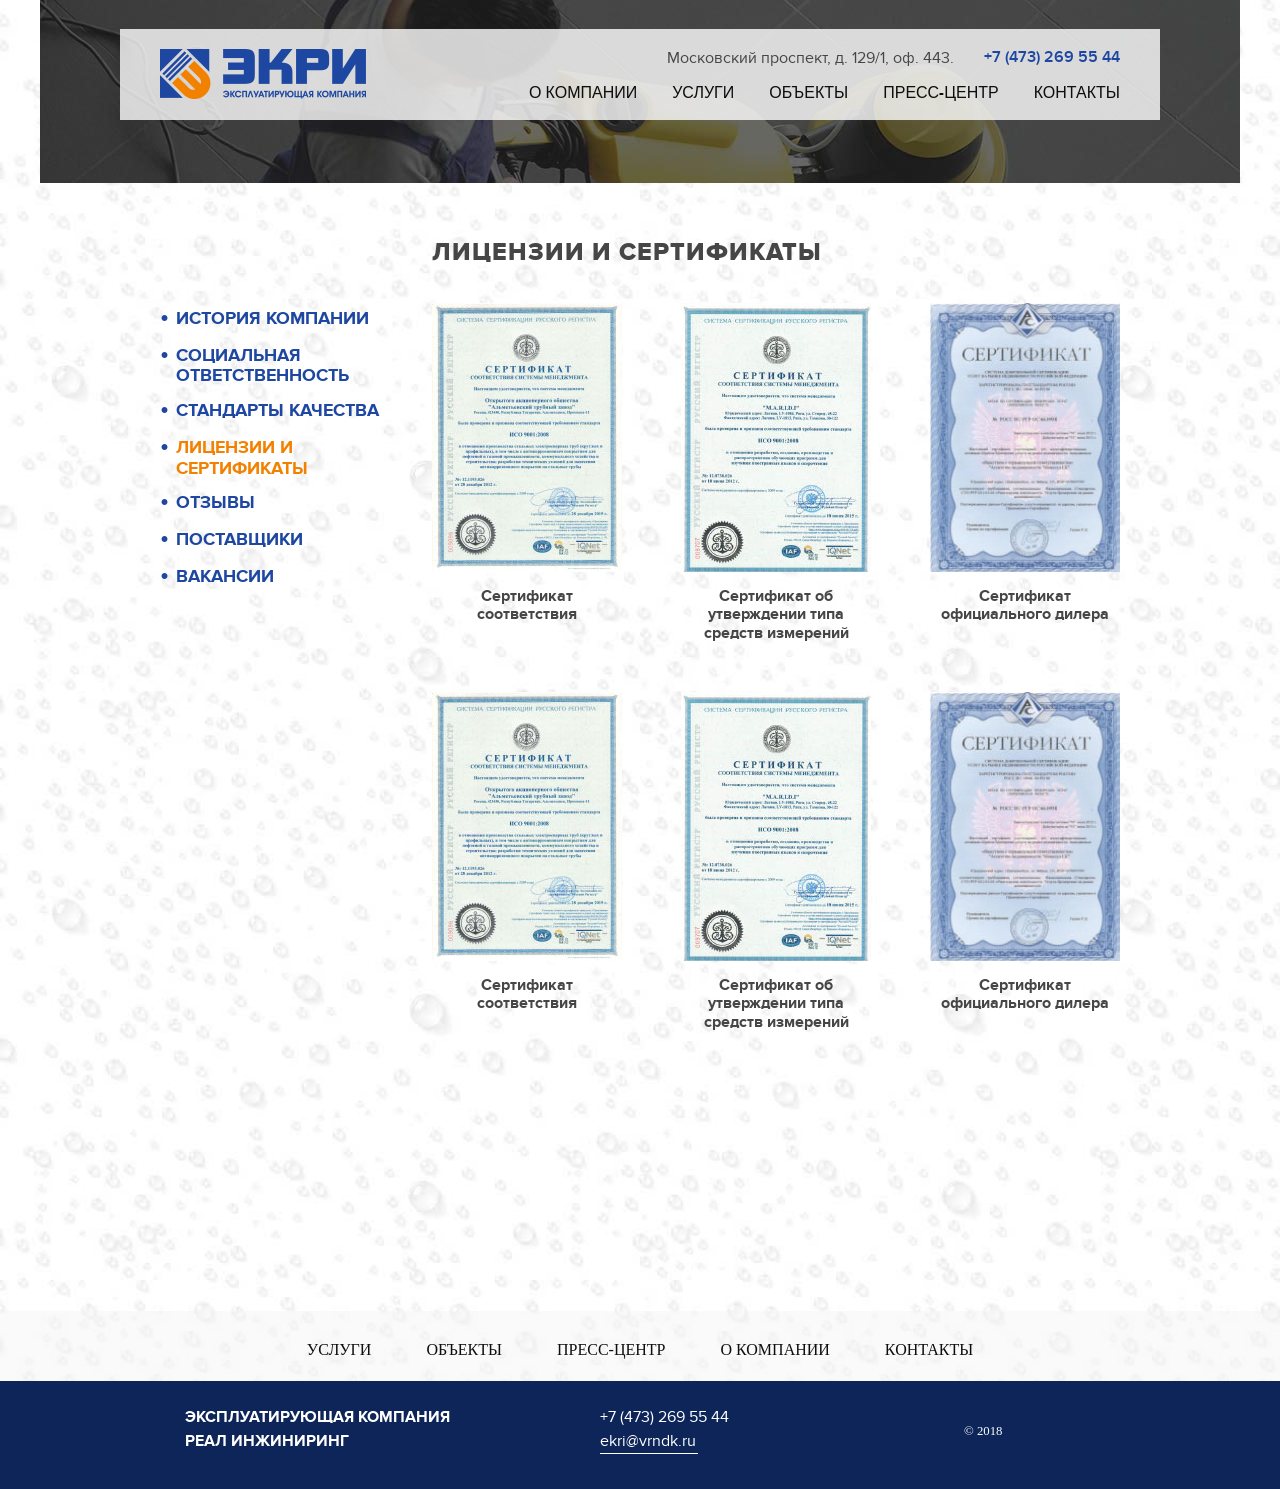
<file: sert.html>
<!doctype html>
<html lang="ru">
<head>
    <meta charset="UTF-8">
    <meta name="viewport"
          content="width=device-width, initial-scale=1.0, shrink-to-fit=no">
    <meta http-equiv="X-UA-Compatible" content="ie=edge">
    <title>Ekri</title>
    <link rel="stylesheet" href="css/normalize.css">
    <link rel="stylesheet" href="css/slick.css">
    <link rel="stylesheet" href="css/slick-theme.css">
    <!--my styles-->
    <link rel="stylesheet" href="css/styles.css">
    <!--script-->
    <script src="js/jquery.min.js" defer></script>
    <script src="js/slick.min.js" defer></script>
    <script src="js/jquery.barrating.min.js" defer></script>
    <!--my script-->
    <script src="js/ekriScript.js" defer></script>

</head>
<body>
    <header class="header  header--job">
        <div class="wrapper">
            <div class="sectionHeader">
                <div class="headerNavBlock">
                    <a href="#" class="headerLogo">
                        <img src="img/headerLogo.png" alt="">
                    </a>
                    <div class="headerRightBlock">
                        <div class="headerRightBlock__up">
                            <address>
                                Московский проспект, д. 129/1, оф. 443.
                            </address>
                            <a href="tel:+74732695544">+7 (473) 269 55 44</a>
                        </div><!--headerLeftBlock__up-->
                        <nav class="headerNav">
                            <ul class="headerMenu">
                                <li class="headerMenu__li">
                                    <a href="#" class="headerMenu__link">
                                         О КОМПАНИИ
                                    </a>
                                    <ul class="subMenu">
                                        <li>
                                            <a href="#">
                                                История
                                            </a>
                                        </li>
                                        <li>
                                            <a href="#">
                                                Социальная ответственность
                                            </a>
                                        </li>
                                        <li>
                                            <a href="#">
                                                Стандарты качества
                                            </a>
                                        </li>
                                        <li>
                                            <a href="#">
                                                Лицензии и сертификаты
                                            </a>
                                        </li>
                                        <li>
                                            <a href="#">
                                                Отзывы
                                            </a>
                                        </li>
                                        <li>
                                            <a href="#">
                                                Поставщики
                                            </a>
                                        </li>
                                        <li>
                                            <a href="#">
                                                Вакансии
                                            </a>
                                        </li>
                                    </ul>
                                </li>
                                <li class="headerMenu__li">
                                    <a href="#" class="headerMenu__link">
                                        УСЛУГИ
                                    </a>
                                    <ul class="subMenu">
                                        <li>
                                            <a href="#">
                                                История
                                            </a>
                                        </li>
                                        <li>
                                            <a href="#">
                                                Социальная ответственность
                                            </a>
                                        </li>
                                        <li>
                                            <a href="#">
                                                Стандарты качества
                                            </a>
                                        </li>
                                        <li>
                                            <a href="#">
                                                Лицензии и сертификаты
                                            </a>
                                        </li>
                                        <li>
                                            <a href="#">
                                                Отзывы
                                            </a>
                                        </li>
                                        <li>
                                            <a href="#">
                                                Поставщики
                                            </a>
                                        </li>
                                        <li>
                                            <a href="#">
                                                Вакансии
                                            </a>
                                        </li>
                                    </ul>
                                </li>
                                <li class="headerMenu__li">
                                    <a href="#" class="headerMenu__link">
                                       ОБЪЕКТЫ
                                    </a>
                                    <ul class="subMenu">
                                        <li>
                                            <a href="#">
                                                История
                                            </a>
                                        </li>
                                        <li>
                                            <a href="#">
                                                Социальная ответственность
                                            </a>
                                        </li>
                                        <li>
                                            <a href="#">
                                                Стандарты качества
                                            </a>
                                        </li>
                                        <li>
                                            <a href="#">
                                                Лицензии и сертификаты
                                            </a>
                                        </li>
                                        <li>
                                            <a href="#">
                                                Отзывы
                                            </a>
                                        </li>
                                        <li>
                                            <a href="#">
                                                Поставщики
                                            </a>
                                        </li>
                                        <li>
                                            <a href="#">
                                                Вакансии
                                            </a>
                                        </li>
                                    </ul>
                                </li>
                                <li class="headerMenu__li">
                                    <a href="#" class="headerMenu__link">
                                        ПРЕСС-ЦЕНТР
                                    </a>
                                    <ul class="subMenu">
                                        <li>
                                            <a href="#">
                                                История
                                            </a>
                                        </li>
                                        <li>
                                            <a href="#">
                                                Социальная ответственность
                                            </a>
                                        </li>
                                        <li>
                                            <a href="#">
                                                Стандарты качества
                                            </a>
                                        </li>
                                        <li>
                                            <a href="#">
                                                Лицензии и сертификаты
                                            </a>
                                        </li>
                                        <li>
                                            <a href="#">
                                                Отзывы
                                            </a>
                                        </li>
                                        <li>
                                            <a href="#">
                                                Поставщики
                                            </a>
                                        </li>
                                        <li>
                                            <a href="#">
                                                Вакансии
                                            </a>
                                        </li>
                                    </ul>
                                </li>
                                <li class="headerMenu__li">
                                    <a href="#" class="headerMenu__link">
                                        КОНТАКТЫ
                                    </a>
                                </li>
                            </ul>
                        </nav><!--headerNav-->
                    </div><!--headerLeftBlock-->
                </div><!--headerNavBlock-->
            </div><!--sectionHeader-->
        </div><!---->
    </header><!--header-->
    <!--От этого места-->
        <section class="jobSection">
            <div class="wrapper">
                <section class="globalSection  globalSection--pad  globalSection--job">
                    <div class="jobBlock  sertBlock">
                        <h1>
                            лицензии и сертификаты
                        </h1>
                        <div class="sert">
                            <a href="#" class="sertItem">
                                <span>
                                    <img src="img/sert/s-1.jpg" alt="">
                                </span>
                                    <span>
                                    Сертификат соответствия
                                </span>
                            </a>
                            <a href="#" class="sertItem">
                                <span>
                                    <img src="img/sert/s-2.jpg" alt="">
                                </span>
                                    <span>
                                    Сертификат об утверждении типа средств измерений
                                </span>
                            </a>
                            <a href="#" class="sertItem">
                                <span>
                                    <img src="img/sert/s-3.jpg" alt="">
                                </span>
                                    <span>
                                    Сертификат официального дилера
                                </span>
                            </a>
                            <a href="#" class="sertItem">
                                <span>
                                    <img src="img/sert/s-1.jpg" alt="">
                                </span>
                                <span>
                                    Сертификат соответствия
                                </span>
                            </a>
                            <a href="#" class="sertItem">
                                <span>
                                    <img src="img/sert/s-2.jpg" alt="">
                                </span>
                                <span>
                                    Сертификат об утверждении типа средств измерений
                                </span>
                            </a>
                            <a href="#" class="sertItem">
                                <span>
                                    <img src="img/sert/s-3.jpg" alt="">
                                </span>
                                <span>
                                    Сертификат официального дилера
                                </span>
                            </a>
                        </div>
                    </div><!--jobBlock-->
                    <aside class="leftAside">
                        <ul>
                            <li>
                                <a href="#">
                                    История компании
                                </a>
                            </li>
                            <li>
                                <a href="#">
                                    социальная ответственность
                                </a>
                            </li>
                            <li>
                                <a href="#">
                                    стандарты качества
                                </a>
                            </li>
                            <li>
                                <a href="#"  class="active">
                                    лицензии и сертификаты
                                </a>
                            </li>
                            <li>
                                <a href="#">
                                    отзывы
                                </a>
                            </li>
                            <li>
                                <a href="#">
                                    поставщики
                                </a>
                            </li>
                            <li>
                                <a href="#">
                                    вакансии
                                </a>
                            </li>
                        </ul>
                    </aside><!--leftAside-->
                </section><!--globalSection-->
            </div><!---->
        </section><!--jobSection-->
    <!--До этого места-->
    <footer class="footer">
        <section class="footerUp">
            <div class="wrapper">
                <ul class="headerMenu  footerMenu">
                    <li class="headerMenu__li">
                        <a href="#" class="headerMenu__link">
                            УСЛУГИ
                        </a>
                    </li>
                    <li class="headerMenu__li">
                        <a href="#" class="headerMenu__link">
                            ОБЪЕКТЫ
                        </a>
                    </li>
                    <li class="headerMenu__li">
                        <a href="#" class="headerMenu__link">
                            ПРЕСС-ЦЕНТР
                        </a>
                    </li>
                    <li class="headerMenu__li">
                        <a href="#" class="headerMenu__link">
                            О компании
                        </a>
                    </li>
                    <li class="headerMenu__li">
                        <a href="#" class="headerMenu__link">
                            КОНТАКТЫ
                        </a>
                    </li>
                </ul>
            </div><!---->
        </section><!--footerUp-->
        <section class="footerDown">
            <div class="wrapper">
                <div class="footerDownBlock">
                    <p>
                        <b>
                            Эксплуатирующая компания
                            Реал инжиниринг
                        </b>
                    </p>
                    <div class="footerDownBlock__ctc">
                        <a href="tel:+74732695544">
                            +7 (473) 269 55 44
                        </a>
                        <a href="mailto:ekri@vrndk.ru">
                            ekri@vrndk.ru
                        </a>
                    </div>
                    <small>
                        &copy; 2018
                    </small>
                </div>
            </div><!---->
        </section><!--footerDown"-->
    </footer>
</body>
</html>
</file>
<file: css/styles.css>
@font-face{font-family:proximaNova;src:url(../fonts/proximanova-black-webfont.eot);src:url(../fonts/proximanova-black-webfont.eot?#iefix) format('embedded-opentype'),url(../fonts/proximanova-black-webfont.woff2) format('woff2'),url(../fonts/proximanova-black-webfont.woff) format('woff'),url(../fonts/proximanova-black-webfont.ttf) format('truetype'),url(../fonts/proximanova-black-webfont.svg#proxima_nova_blblack) format('svg');font-weight:900;font-style:normal}@font-face{font-family:proximaNova;src:url(../fonts/proximanova-bold-webfont.eot);src:url(../fonts/proximanova-bold-webfont.eot?#iefix) format('embedded-opentype'),url(../fonts/proximanova-bold-webfont.woff2) format('woff2'),url(../fonts/proximanova-bold-webfont.woff) format('woff'),url(../fonts/proximanova-bold-webfont.ttf) format('truetype'),url(../fonts/proximanova-bold-webfont.svg#proxima_nova_rgbold) format('svg');font-weight:700;font-style:normal}@font-face{font-family:proximaNova;src:url(../fonts/proximanova-boldit-webfont.eot);src:url(../fonts/proximanova-boldit-webfont.eot?#iefix) format('embedded-opentype'),url(../fonts/proximanova-boldit-webfont.woff2) format('woff2'),url(../fonts/proximanova-boldit-webfont.woff) format('woff'),url(../fonts/proximanova-boldit-webfont.ttf) format('truetype'),url(../fonts/proximanova-boldit-webfont.svg#proxima_novabold_italic) format('svg');font-weight:700;font-style:italic}@font-face{font-family:proximaNova;src:url(../fonts/proximanova-extrabld-webfont.eot);src:url(../fonts/proximanova-extrabld-webfont.eot?#iefix) format('embedded-opentype'),url(../fonts/proximanova-extrabld-webfont.woff2) format('woff2'),url(../fonts/proximanova-extrabld-webfont.woff) format('woff'),url(../fonts/proximanova-extrabld-webfont.ttf) format('truetype'),url(../fonts/proximanova-extrabld-webfont.svg#proxima_novaextrabold) format('svg');font-weight:800;font-style:normal}@font-face{font-family:proximaNova;src:url(../fonts/proximanova-regular-webfont.eot);src:url(../fonts/proximanova-regular-webfont.eot?#iefix) format('embedded-opentype'),url(../fonts/proximanova-regular-webfont.woff2) format('woff2'),url(../fonts/proximanova-regular-webfont.woff) format('woff'),url(../fonts/proximanova-regular-webfont.ttf) format('truetype'),url(../fonts/proximanova-regular-webfont.svg#proxima_novaregular) format('svg');font-weight:400;font-style:normal}@font-face{font-family:proximaNova;src:url(../fonts/proximanova-regularitalic-webfont.eot);src:url(../fonts/proximanova-regularitalic-webfont.eot?#iefix) format('embedded-opentype'),url(../fonts/proximanova-regularitalic-webfont.woff2) format('woff2'),url(../fonts/proximanova-regularitalic-webfont.woff) format('woff'),url(../fonts/proximanova-regularitalic-webfont.ttf) format('truetype'),url(../fonts/proximanova-regularitalic-webfont.svg#proxima_novaregular_italic) format('svg');font-weight:400;font-style:italic}@font-face{font-family:proximaNovaSemiBold;src:url(../fonts/proximanova-semibold-webfont.eot);src:url(../fonts/proximanova-semibold-webfont.eot?#iefix) format('embedded-opentype'),url(../fonts/proximanova-semibold-webfont.woff2) format('woff2'),url(../fonts/proximanova-semibold-webfont.woff) format('woff'),url(../fonts/proximanova-semibold-webfont.ttf) format('truetype'),url(../fonts/proximanova-semibold-webfont.svg#proxima_novasemibold) format('svg');font-weight:400;font-style:normal}*{box-sizing:border-box}body{margin:0;padding:0;min-width:300px;background:url(../img/bgAll.jpg) center top/cover no-repeat #fff}.wrapper{max-width:1070px;margin:0 auto;padding-left:15px;padding-right:15px}.wrap{margin-left:auto;margin-right:auto;font-size:0}.ears::after{content:'';display:block;height:100%;width:100vw;background-color:inherit;position:absolute;top:0;z-index:-1;margin:auto;left:-50vw;right:-50vw}img{max-width:100%;height:auto}h1,h2,h3,h4,h5,h6,p,ul{margin:0;padding:0}li{list-style:none}a{text-decoration:none;cursor:pointer;outline:0}.d-none{display:none}.clearfix::after{content:"";display:table;clear:both}button,input,textarea{outline:0}.headerMain{min-height:600px;background:url(../img/main/back.jpg) center top no-repeat}.header--job{min-height:183px;background:url(../img/job/headerBg.jpg) center top no-repeat}.sectionHeader{padding-top:29px}.padAll{padding-left:80px;padding-right:80px}.globalSection{margin-top:56px;display:-webkit-box;display:flex}.globalSection h1{font-family:proximaNova,sans-serif;font-weight:800;font-style:normal;font-size:25px;color:#464646;text-transform:uppercase;text-align:left;letter-spacing:1px}.globalSection--pad{padding-left:40px;padding-right:40px}.globalSection--job{margin-bottom:230px}.globalSection--providers{margin-bottom:40px}.globalSection--news{margin-bottom:330px}.globalSection--obj{margin-bottom:50px}.leftAside{position:relative;-webkit-box-ordinal-group:0;order:-1;width:225px}.leftAside ul{font-size:0;width:225px;margin-top:70px}.leftAside li{display:-webkit-box;display:flex;font-family:proximaNova,sans-serif;font-weight:700;font-style:normal;font-size:18px;text-transform:uppercase;margin-bottom:14px}.leftAside li:last-child{margin-bottom:0}.leftAside li:before{display:inline-block;content:'•';color:#1e47a1;margin-top:-6px;margin-right:7px;font-size:25px;-webkit-transition:color ease .3s;transition:color ease .3s}.leftAside a{color:#1e47a1;-webkit-transition:color ease .3s;transition:color ease .3s}.leftAside .active,.leftAside a:hover{color:#f28100}.over{display:none;position:fixed;top:0;bottom:0;left:0;right:0;width:100%;background-color:rgba(0,0,0,.8);z-index:500}.headerNavBlock{display:-webkit-box;display:flex;-webkit-box-pack:justify;justify-content:space-between;padding:20px 40px 0;max-width:100%;background-color:rgba(255,255,255,.8)}.headerLogo{display:inline-block;font-size:0}.headerRightBlock__up{display:-webkit-box;display:flex;-webkit-box-pack:end;justify-content:flex-end;font-family:proximaNova,sans-serif;font-weight:400;font-style:normal;font-size:16px}.headerRightBlock__up address{color:#464646;font-style:normal;margin-right:30px}.headerRightBlock__up a{font-family:proximaNovaSemiBold,sans-serif;font-weight:400;font-style:normal;color:#1e47a1;-webkit-transition:color ease .3s;transition:color ease .3s}.headerRightBlock__up a:hover{color:#f28100}.headerNav{margin-top:18px;font-family:proximaNovaSemiBold,sans-serif;font-weight:400;font-style:normal;font-size:16px;text-transform:uppercase}.headerMenu{font-size:0;text-transform:uppercase}.headerMenu__li{display:inline-block;position:relative;margin-right:35px;padding-bottom:16px}.headerMenu__li:last-child{margin-right:0}.headerMenu__link{font-size:16px;color:#0e0e0e;-webkit-transition:color ease .3s;transition:color ease .3s}.headerMenu__link--active,.headerMenu__link:hover{color:#f28100}.subMenu{display:none;z-index:10000;width:290px;padding-top:10px;padding-bottom:15px;position:absolute;top:34px;left:-17px;background-color:rgba(42,75,148,.8)}.subMenu:before{position:absolute;top:-12px;left:60px;content:'';width:0;height:0;border-left:11px solid transparent;border-right:11px solid transparent;border-bottom:12px solid rgba(42,75,148,.8)}.subMenu li{display:block;height:30px;margin-bottom:4px;padding-top:7px;padding-left:30px;padding-right:10px;margin-right:0;-webkit-transition:background-color ease .3s;transition:background-color ease .3s}.subMenu li:last-child{margin-bottom:0}.subMenu li:hover{background-color:#f28100}.subMenu a{font-family:proximaNova,sans-serif;font-weight:400;font-style:normal;font-size:16px;color:#fff;text-transform:none}.subMenu a:hover{color:#fff}.footerUp{background-color:rgba(245,245,245,.5)}.footerMenu{text-align:center;height:70px;padding-top:30px}.footerMenu li{margin-right:55px}.footerDown{background-color:#0d2558}.footerDownBlock{display:-webkit-box;display:flex;-webkit-box-pack:start;justify-content:flex-start;min-height:108px;color:#fff;line-height:1.5;padding:24px 65px 20px}.footerDownBlock p{display:-webkit-box;display:flex;max-width:265px}.footerDownBlock p b{font-family:proximaNova,sans-serif;font-weight:700;font-style:normal;font-size:16px;text-transform:uppercase}.footerDownBlock small{margin-left:235px;margin-top:17px}.footerDownBlock__ctc{margin-left:150px;display:-webkit-box;display:flex;-webkit-box-orient:vertical;-webkit-box-direction:normal;flex-direction:column}.footerDownBlock__ctc a{font-family:proximaNova,sans-serif;font-weight:400;font-style:normal;color:#fff;font-size:16px}.footerDownBlock__ctc a:last-child{display:inline-block;max-width:98px;border-bottom:1px solid #fff;-webkit-transition:border-bottom ease .3s;transition:border-bottom ease .3s}.footerDownBlock__ctc a:last-child:hover{border-bottom:1px solid transparent}.mainSlider{margin-top:5em}.mainSliderInfoBlock{max-width:460px;min-height:270px;margin-left:auto;margin-right:auto;font-family:proximaNova,sans-serif;font-weight:400;font-style:normal;font-size:18px;color:#fff;background-color:rgba(42,75,148,.5);padding:15px 18px 19px}.mainSliderInfoBlock b{font-family:proximaNova,sans-serif;font-weight:700;font-style:normal;font-size:36px;text-transform:uppercase}.mainSliderInfoBlock p{margin-bottom:7px;line-height:1.2}.mainSliderInfoBlock p:first-child{margin-bottom:25px}.mainSliderInfoBlock p:first-child b{font-size:24px;text-transform:none}.mainSliderInfoBlock p:last-child{margin-bottom:0}.sliderBtn{display:inline-block;width:212px;height:50px;text-align:center;color:#1e47a1;padding-top:15px;margin-top:20px;background-color:#fff;-webkit-transition:all ease .3s;transition:all ease .3s}.sliderBtn:hover{color:#fff;background-color:#f28100}.mainImgSection{font-size:0;margin-top:60px}.mainImgBlock{display:-webkit-box;display:flex;-webkit-box-pack:center;justify-content:center}.mainImg{display:inline-block;position:relative;font-size:0}.mainImg:first-child{margin-right:40px}.mainImg__text{position:absolute;bottom:0;left:0;right:0;margin-left:auto;margin-right:auto;margin-bottom:-59px;padding:10px;font-family:proximaNova,sans-serif;font-weight:700;font-style:normal;font-size:18px;max-width:320px;text-align:center;background-color:#fff}.mainImg__text p{max-width:300px;border:1px solid #7c7c7c;padding:20px 20px 17px 17px}.mainCenterSection{margin-top:103px}.mainCenterBlock{display:-webkit-box;display:flex;-webkit-box-pack:center;justify-content:center}.mainBlock{width:550px;color:#464646;font-size:16px;font-family:proximaNova,sans-serif;font-weight:400;font-style:normal;line-height:1.5}.mainBlock h1{font-family:proximaNova,sans-serif;font-weight:800;font-style:normal;font-size:25px;text-transform:uppercase;color:#464646;line-height:1.3;margin-bottom:26px}.mainBlock p{margin-bottom:25px}.mainBlock p:last-child{margin-bottom:0;margin-top:42px}.mainBlock p:last-child i{font-family:proximaNova,sans-serif;font-weight:700;font-style:italic;font-size:24px;color:#f28100;max-width:100%}.mainBlock p i{display:inline-block;font-family:proximaNova,sans-serif;font-weight:400;font-style:italic;color:#1e47a1;font-size:20px;line-height:1.15;max-width:395px}.mainBlock p b{font-family:proximaNova,sans-serif;font-weight:700;font-style:normal;font-size:20px;line-height:1.15}.mainBlock p img{margin-bottom:-5px}.mainAside{max-width:335px}.mainAside ul{font-size:0;margin-top:27px;padding-left:20px;width:315px}.mainAside li{display:-webkit-box;display:flex;font-family:proximaNova,sans-serif;font-weight:700;font-style:normal;font-size:18px;text-transform:uppercase;margin-bottom:14px}.mainAside li:last-child{margin-bottom:0}.mainAside li:before{display:inline-block;content:'•';color:#1e47a1;margin-top:-6px;margin-right:7px;font-size:25px;-webkit-transition:color ease .3s;transition:color ease .3s}.mainAside a{color:#1e47a1;-webkit-transition:color ease .3s;transition:color ease .3s}.mainAside a:hover{color:#f28100}.mainAside__up{display:inline-block;font-size:18px;font-family:proximaNova,sans-serif;font-weight:700;font-style:normal;color:#fff;background-color:#f28100;line-height:1.25;margin-top:-6px;box-shadow:5px 5px 0 #1e47a1;padding:13px 15px}.asideLogo{display:-webkit-box;display:flex;-webkit-box-align:center;align-items:center;-webkit-box-pack:center;justify-content:center;margin-top:145px;font-family:proximaNova,sans-serif;font-weight:700;font-style:normal;color:#464646;font-size:16px}.asideLogo p{margin-left:20px;display:inline-block;max-width:140px}.mainNumSection{margin-top:135px}.mainNumBlock{display:-webkit-box;display:flex;-webkit-box-pack:center;justify-content:center}.mainNum{display:-webkit-box;display:flex;-webkit-box-orient:vertical;-webkit-box-direction:normal;flex-direction:column;-webkit-box-pack:center;justify-content:center;-webkit-box-align:center;align-items:center;width:250px;height:131px;margin-right:5px;position:relative}.mainNum:last-child{margin-right:0}.mainNum p{position:absolute;font-family:proximaNovaSemiBold,sans-serif;font-weight:400;font-style:normal;font-size:18px;color:#464646;text-align:center}.mainNum p:first-child{top:30px;max-width:175px}.mainNum p:last-child{bottom:10px;max-width:300px}.mainNum p b{font-family:proximaNova,sans-serif;font-weight:900;font-style:normal;font-size:34px;color:#1e47a1}.mainNum p sup{font-size:20px}.mainNewsBlock{margin-top:77px;color:#464646;font-size:25px;font-family:proximaNova,sans-serif;font-weight:800;font-style:normal;text-transform:uppercase}.mainNewsBlock p{text-align:left}.mainNewsBlock i{display:inline-block;text-align:center;color:#f28100;font-size:24px;font-family:proximaNova,sans-serif;font-weight:700;font-style:italic;text-transform:none;max-width:470px}.mainNewsItem{margin-top:33px;display:-webkit-box;display:flex;flex-wrap:wrap;-webkit-box-pack:justify;justify-content:space-between}.mainNews{display:block;max-width:240px;font-family:proximaNova,sans-serif;font-weight:400;font-style:normal;color:#464646;text-align:left;font-size:16px;text-transform:none;-webkit-transform:initial;-ms-transform:initial;transform:initial;-webkit-transition:-webkit-transform ease .3s;transition:-webkit-transform ease .3s;transition:transform ease .3s;transition:transform ease .3s,-webkit-transform ease .3s}.mainNews:hover{-webkit-transform:scale(1.1);-ms-transform:scale(1.1);transform:scale(1.1)}.mainNews span{display:inline-block;margin-bottom:10px;line-height:1.2}.mainNews span:last-child{margin-bottom:0}.mainNews b{font-size:18px;font-family:proximaNova,sans-serif;font-weight:700;font-style:normal}.mainNews__img{display:block;margin-bottom:20px}.mainFriendsSection{margin-top:85px;margin-bottom:50px}.mainFriendsBlock{text-align:center;padding-left:65px;padding-right:72px}.mainFriendsBlock p{display:inline-block;max-width:480px;line-height:1.05}.mainFriendsBlock p i{font-size:24px;font-family:proximaNova,sans-serif;font-weight:700;font-style:italic;color:#f28100}.mainFriendsSlider{margin-top:35px}.mainFriendsSlider__item{display:-webkit-box!important;display:flex!important;flex-wrap:wrap;-webkit-box-pack:justify;justify-content:space-between;-webkit-box-align:center;align-items:center}.sliderImg{display:inline-block}.jobBlock{max-width:690px;margin-left:47px}.jobBlock__item{font-family:proximaNova,sans-serif;font-weight:400;font-style:normal;font-size:16px;color:#464646;text-align:left;padding-bottom:22px;border-bottom:1px solid #d7d7d7}.jobBlock__item:last-child{border-bottom:none}.jobBlock__item time{display:inline-block;margin-top:32px;color:#a19fa1}.jobBlock__item p{max-width:645px;line-height:1.35}.jobBlock__item p:nth-child(n+3){margin-bottom:20px}.jobBlock__item p:last-child{margin-bottom:0}.jobBlock__item p strong{font-family:proximaNova,sans-serif;font-weight:700;font-style:normal;font-size:18px;color:#1e47a1}.jobBlock__item p b{font-family:proximaNova,sans-serif;font-weight:700;font-style:normal;font-size:25px}.jobBlock__item p span{font-family:proximaNova,sans-serif;font-weight:700;font-style:normal;font-size:16px;color:#464646}.btnTender{display:-webkit-box;display:flex;-webkit-box-align:center;align-items:center;-webkit-box-pack:center;justify-content:center;position:fixed;top:420px;right:-90px;-webkit-transform:rotate(270deg);-ms-transform:rotate(270deg);transform:rotate(270deg);width:250px;height:50px;font-family:proximaNova,sans-serif;font-weight:700;font-style:normal;font-size:16px;color:#fff;text-transform:uppercase;cursor:pointer;background-color:#f28100}.closeForm{position:absolute;top:10px;right:10px;cursor:pointer;width:22px;height:22px;background:url(../img/close.png) center center no-repeat}.tenderForm{display:-webkit-box;display:flex;-webkit-box-orient:vertical;-webkit-box-direction:normal;flex-direction:column;-webkit-box-align:center;align-items:center;z-index:1000;position:absolute;top:195px;left:0;right:0;margin:auto;width:490px;min-height:780px;padding-top:40px;padding-bottom:40px;background-color:#fff}.tenderForm p{margin-bottom:32px}.tenderForm b{font-family:proximaNova,sans-serif;font-weight:800;font-style:normal;text-align:left;color:#464646;font-size:25px;letter-spacing:1px;text-transform:uppercase}.tenderForm input{width:340px;height:50px;border:1px solid #c9c9c9;margin-bottom:18px;padding-left:20px}.tenderForm input:last-child{margin-bottom:0}.tenderForm input::-moz-placeholder{color:#888;opacity:1}.tenderForm input::-ms-input-placeholder{color:#888;opacity:1}.tenderForm input::placeholder{color:#888;opacity:1}.tenderForm input::-webkit-input-placeholder{color:#888;opacity:1}.tenderForm input:-ms-input-placeholder{color:#888;opacity:1}.tenderForm input:-moz-placeholder{color:#888;opacity:1}.tenderForm textarea{resize:none;width:340px;min-height:230px;padding-left:20px;padding-top:15px}.tenderForm textarea::-moz-placeholder{color:#888;opacity:1}.tenderForm textarea::-ms-input-placeholder{color:#888;opacity:1}.tenderForm textarea::placeholder{color:#888;opacity:1}.tenderForm textarea::-webkit-input-placeholder{color:#888;opacity:1}.tenderForm textarea:-ms-input-placeholder{color:#888;opacity:1}.tenderForm textarea:-moz-placeholder{color:#888;opacity:1}.tenderForm>.filename{margin-bottom:0;background:0 0;border:none;text-align:center;padding-left:0}.tenderForm__upload{margin-top:30px;position:relative;overflow:hidden;width:340px;height:50px;font-family:proximaNova,sans-serif;font-weight:400;font-style:normal;font-size:18px;color:#1e47a1;text-align:center;text-transform:uppercase;background:#d6d8dc}.tenderForm__upload input[type=file]{display:none}.tenderForm__upload label{display:block;position:absolute;top:0;left:0;width:100%;height:100%;cursor:pointer;padding-top:17px}.tenderForm__submit{margin-top:0;font-family:proximaNova,sans-serif;font-weight:700;font-style:normal;font-size:18px;color:#fff;cursor:pointer;padding-left:0;border:1px solid transparent!important;text-transform:uppercase;background-color:#1e47a1;-webkit-transition:background-color ease .3s;transition:background-color ease .3s}.tenderForm__submit:hover{background-color:#f28100}.reviewsBlock{position:relative}.reviewsBtn{position:absolute;top:-10px;left:133px;font-family:proximaNova,sans-serif;font-weight:700;font-style:normal;font-size:18px;color:#fff;text-transform:uppercase;text-align:center;width:230px;height:50px;border-radius:5px;padding-top:16px;background-color:#f28100;cursor:pointer}.reviewsBlock__item{margin-top:35px;font-family:proximaNova,sans-serif;font-weight:400;font-style:normal;font-size:16px;color:#464646;max-width:690px;padding-bottom:10px;border-bottom:1px solid #d7d7d7}.reviewsBlock__item p:last-child{text-align:justify;line-height:1.5}.reviewsStar{display:-webkit-box;display:flex}.reviewsStar__item{margin-bottom:7px;position:relative;width:16px;height:16px;font-size:22px}.reviewsStar__item:before{position:absolute;top:-4px;left:0;right:0;content:"\2605";color:#edb867}.reviewsNameTime{display:-webkit-box;display:flex;margin-bottom:11px}.reviewsNameTime b{font-family:proximaNova,sans-serif;font-weight:700;font-style:normal;color:#1e47a1;font-size:18px;margin-right:10px}.reviewsNameTime time{font-family:proximaNova,sans-serif;font-weight:400;font-style:normal;font-size:16px;color:#a19fa1}.reviewsForm{display:none;-webkit-box-orient:vertical;-webkit-box-direction:normal;flex-direction:column;-webkit-box-align:center;align-items:center;z-index:1000;position:absolute;top:280px;left:0;right:0;margin:auto;width:490px;padding-top:40px;padding-bottom:40px;background-color:#fff}.reviewsForm p{margin-bottom:32px}.reviewsForm b{font-family:proximaNova,sans-serif;font-weight:800;font-style:normal;text-align:left;color:#464646;font-size:25px;letter-spacing:1px;text-transform:uppercase}.reviewsForm input{width:340px;height:50px;border:1px solid #c9c9c9;margin-bottom:18px;padding-left:20px}.reviewsForm input:last-child{margin-bottom:0}.reviewsForm input::-moz-placeholder{color:#888;opacity:1}.reviewsForm input::-ms-input-placeholder{color:#888;opacity:1}.reviewsForm input::placeholder{color:#888;opacity:1}.reviewsForm input::-webkit-input-placeholder{color:#888;opacity:1}.reviewsForm input:-ms-input-placeholder{color:#888;opacity:1}.reviewsForm input:-moz-placeholder{color:#888;opacity:1}.reviewsForm textarea{resize:none;width:340px;min-height:230px;padding-left:20px;padding-top:15px;margin-bottom:30px}.reviewsForm textarea::-moz-placeholder{color:#888;opacity:1}.reviewsForm textarea::-ms-input-placeholder{color:#888;opacity:1}.reviewsForm textarea::placeholder{color:#888;opacity:1}.reviewsForm textarea::-webkit-input-placeholder{color:#888;opacity:1}.reviewsForm textarea:-ms-input-placeholder{color:#888;opacity:1}.reviewsForm textarea:-moz-placeholder{color:#888;opacity:1}.reviewsItems{display:-webkit-box;display:flex;-webkit-box-orient:vertical;-webkit-box-direction:normal;flex-direction:column;-webkit-box-align:center;align-items:center;font-family:proximaNova,sans-serif;font-weight:400;font-style:normal;font-size:16px;text-align:center;color:#464646;margin-bottom:20px}.reviewsItems p{margin-bottom:15px}.closeReviewsForm{position:absolute;top:10px;right:10px;cursor:pointer;width:22px;height:22px;background:url(../img/close.png) center center no-repeat}.sert{display:-webkit-box;display:flex;flex-wrap:wrap;margin-top:35px}.sertItem{display:-webkit-box;display:flex;-webkit-box-orient:vertical;-webkit-box-direction:normal;flex-direction:column;font-size:0;max-width:190px;margin-bottom:50px;margin-right:59px}.sertItem:nth-child(3n){margin-right:0}.sertItem span:first-child{font-size:0}.sertItem span:last-child{font-family:proximaNova,sans-serif;font-weight:700;font-style:normal;font-size:16px;color:#464646;text-align:center;margin-top:15px}.providersBlock{margin-left:auto;margin-right:auto}.providers{display:-webkit-box;display:flex;flex-wrap:wrap;margin-top:34px}.providersItem{display:block;width:210px;height:177px;border:1px solid #ebebeb;background-color:#fff;margin-right:23px;margin-bottom:23px}.providersItem:nth-child(3n+3){margin-right:0}.providersItem__img{width:208px;min-height:179px;text-align:center;font-size:0;line-height:179px}.providersItem__img img{vertical-align:middle;margin:0;max-height:100%}.providersItem__img:after{content:"."}.news{margin-top:29px}.newsItems{display:-webkit-box;display:flex;font-size:0;margin-bottom:80px}.newsItems__img{margin-right:20px}.newsItems__text{display:-webkit-box;display:flex;-webkit-box-orient:vertical;-webkit-box-direction:normal;flex-direction:column;max-width:380px;-webkit-transform:initial;-ms-transform:initial;transform:initial;-webkit-transition:-webkit-transform ease .3s;transition:-webkit-transform ease .3s;transition:transform ease .3s;transition:transform ease .3s,-webkit-transform ease .3s}.newsItems__text:hover{-webkit-transform:scale(1.05);-ms-transform:scale(1.05);transform:scale(1.05)}.newsItems__text time{font-size:16px;font-family:proximaNova,sans-serif;font-weight:400;font-style:normal;color:#a19fa1}.newsItems__text span{font-family:proximaNova,sans-serif;font-weight:400;font-style:normal;font-size:16px;color:#464646;margin-bottom:10px;line-height:1.3}.newsItems__text span:last-child{margin-bottom:0}.newsItems__text b{font-size:18px;font-family:proximaNova,sans-serif;font-weight:700;font-style:normal;color:#1e47a1}.newsNumBlock{display:-webkit-box;display:flex}.newsNumBlock>a{display:inline-block;margin-top:-2px;font-family:proximaNova,sans-serif;font-weight:700;font-style:normal;font-size:20px;color:#0d2558;margin-right:25px;-webkit-transition:color ease .3s;transition:color ease .3s}.newsNumBlock>a:nth-child(5){margin-right:0}.newsNumBlock .newsNumBlock__active,.newsNumBlock>a:hover{color:#f28100}.newsNumLeft{width:18px;height:18px;border-radius:50%;border:1px solid grey;cursor:pointer;position:relative;margin-right:40px}.newsNumLeft__left{width:0;height:0;border-top:5px solid transparent;border-right:5px solid grey;border-bottom:5px solid transparent;position:absolute;top:0;bottom:0;left:0;right:0;margin:auto}.newsNumRight{width:18px;height:18px;border-radius:50%;border:1px solid grey;cursor:pointer;position:relative;margin-left:40px}.newsNumLeft__right{width:0;height:0;border-top:5px solid transparent;border-left:5px solid grey;border-bottom:5px solid transparent;position:absolute;top:0;bottom:0;left:0;right:-2.5px;margin:auto}.obj{margin-top:30px}.objItem{display:-webkit-box;display:flex;-webkit-box-pack:justify;justify-content:space-between;margin-bottom:43px;font-size:0;border-bottom:1px solid #d7d7d7;padding-bottom:34px}.objItem:last-child{border-bottom:none}.objItem__img--right{margin-left:72px}.objItem__text{font-family:proximaNova,sans-serif;font-weight:400;font-style:normal;font-size:16px;color:#464646;line-height:1.5;max-width:280px}.objItem__text b{font-size:20px;font-family:proximaNova,sans-serif;font-weight:700;font-style:normal;color:#1e47a1}.objItem__text p{margin-bottom:20px}.objItem__text p:last-child{margin-bottom:0}.objItem__text--left{-webkit-box-ordinal-group:0;order:-1}.optimizationBlock{margin-bottom:190px}.optimization{font-family:proximaNova,sans-serif;font-weight:400;font-style:normal;font-size:16px;color:#464646;margin-top:30px;line-height:1.5}.optimizationItemBlock{margin-top:67px;margin-bottom:20px;display:-webkit-box;display:flex;flex-wrap:wrap}.optimizationItem{font-family:proximaNova,sans-serif;font-weight:400;font-style:normal;font-size:16px;color:#464646;text-align:center;max-width:325px;margin-right:38px;margin-bottom:77px;line-height:1.15}.optimizationItem:nth-child(even){margin-right:0}.optimizationItem p{min-height:56px}.optimizationItem b{display:inline-block;font-family:proximaNova,sans-serif;font-weight:700;font-style:normal;font-size:20px;color:#1e47a1;margin-bottom:10px}.optimizationItem__img{margin-bottom:10px}@media screen and (max-width:1100px){.sertItem{margin-right:20px}.providers{max-width:445px}.providersItem{margin-right:10px}.providersItem:nth-child(even){margin-right:0}.providersItem:nth-child(odd){margin-right:23px}.objItem__img--left{margin-right:30px}.optimizationBlock h1{text-align:center}.optimizationItemBlock{-webkit-box-pack:center;justify-content:center}.optimizationItem{margin-right:0}}@media screen and (max-width:1023px){.sertItem{margin-right:10px}}@media screen and (max-width:1000px){.globalSection{-webkit-box-orient:vertical;-webkit-box-direction:normal;flex-direction:column;-webkit-box-align:center;align-items:center}.globalSection h1{text-align:center}.globalSection--job,.globalSection--news,.globalSection--providers{margin-bottom:30px}.leftAside{-webkit-box-ordinal-group:1;order:0;margin-top:30px}.leftAside ul{margin-top:0;text-align:center}.leftAside li:before{display:none}.leftAside a{margin-left:auto;margin-right:auto}.headerNavBlock{-webkit-box-orient:vertical;-webkit-box-direction:normal;flex-direction:column;-webkit-box-align:center;align-items:center;padding-right:5px;padding-left:5px}.headerRightBlock__up{-webkit-box-pack:center;justify-content:center;margin-top:15px}.footerDownBlock{justify-content:space-around}.footerDownBlock small,.footerDownBlock__ctc{margin-left:0}.mainImgBlock{-webkit-box-orient:vertical;-webkit-box-direction:normal;flex-direction:column;-webkit-box-align:center;align-items:center}.mainImg:first-child{margin-right:0;margin-bottom:80px}.jobBlock{margin-left:0}.reviewsBlock h1{margin-bottom:80px}.reviewsBtn{top:40px;left:0;right:0;bottom:0;margin:0 auto}.reviewsStar{-webkit-box-pack:center;justify-content:center}.reviewsNameTime{-webkit-box-orient:vertical;-webkit-box-direction:normal;flex-direction:column;-webkit-box-align:center;align-items:center}.reviewsNameTime b{margin-right:0}.sertItem{margin-right:59px}.providersBlock{margin-left:inherit;margin-right:inherit}.optimizationBlock{margin-bottom:30px}}@media screen and (max-width:980px){.padAll{padding-left:0;padding-right:0}.mainNewsBlock p{text-align:center}.mainNewsItem{-webkit-box-orient:vertical;-webkit-box-direction:normal;flex-direction:column;-webkit-box-align:center;align-items:center}.mainNews{margin-bottom:40px}.mainFriendsSlider__item{-webkit-box-pack:center;justify-content:center}.sliderImg{width:290px;margin-bottom:30px}.sliderImg img{text-align:center;margin-left:auto;margin-right:auto}}@media screen and (max-width:960px){.mainCenterBlock{-webkit-box-orient:vertical;-webkit-box-direction:normal;flex-direction:column;-webkit-box-align:center;align-items:center}.mainBlock{width:100%;text-align:justify}.mainBlock h1{text-align:center}.mainAside{margin-top:50px;max-width:100%;margin-left:auto;margin-right:auto}.mainAside ul{width:100%}.mainAside__up{display:block;text-align:center}.asideLogo{margin-top:40px}.asideLogo p{max-width:100%}.mainNumSection{margin-top:50px}.mainNumBlock{flex-wrap:wrap}.mainNum{width:300px}}@media screen and (max-width:920px){.wrapper{padding-left:10px;padding-right:10px}}@media screen and (max-width:810px){.sertBlock{max-width:441px}.sertItem:nth-child(3n),.sertItem:nth-child(odd){margin-right:59px}.sertItem:nth-child(even){margin-right:0}.objItem{-webkit-box-orient:vertical;-webkit-box-direction:normal;flex-direction:column;-webkit-box-align:center;align-items:center;text-align:center}.objItem__img--right{margin-left:0;margin-top:30px}.objItem__img--left{margin-right:0;margin-bottom:30px}}@media screen and (max-width:800px){.newsItems{-webkit-box-orient:vertical;-webkit-box-direction:normal;flex-direction:column;-webkit-box-align:center;align-items:center}.newsItems__img{margin-right:0}.newsItems__text{text-align:center;margin-top:15px}.newsNumBlock{-webkit-box-pack:center;justify-content:center;margin-bottom:50px}}@media screen and (max-width:790px){.btnTender{position:relative;top:inherit;right:inherit;-webkit-transform:rotate(0);-ms-transform:rotate(0);transform:rotate(0);margin-top:40px}}@media screen and (max-width:700px){.wrapper{padding-left:0;padding-right:0}.header{background-size:cover}.globalSection--pad{padding-left:0;padding-right:0}.headerRightBlock__up{-webkit-box-orient:vertical;-webkit-box-direction:normal;flex-direction:column;-webkit-box-align:center;align-items:center}.headerRightBlock__up address{margin-right:0;margin-bottom:15px}.headerMenu__li:last-child{margin-bottom:0}.headerMenu__li{margin-right:0;display:block;text-align:center;margin-bottom:10px}.subMenu{top:18px;left:0;right:0;margin-left:auto;margin-right:auto;background-color:#2a4b94}.subMenu:before{display:none}.subMenu li{padding-left:10px}.footerMenu li{margin-right:0}.footerDown{margin-top:175px}.footerDownBlock{-webkit-box-orient:vertical;-webkit-box-direction:normal;flex-direction:column;-webkit-box-align:center;align-items:center}.footerDownBlock p{margin-bottom:25px;text-align:center}.footerDownBlock__ctc{margin-bottom:25px}.footerDownBlock__ctc a:last-child{margin-left:auto;margin-right:auto}.mainSlider{margin-top:12.95em}.mainSliderInfoBlock{max-width:100%;text-align:center;background-color:#2a4b94}.mainFriendsSection{margin-bottom:50px}}@media screen and (max-width:520px){.closeForm{right:0;left:0;margin:auto}.tenderForm{width:100%;padding-top:45px}.tenderForm input,.tenderForm textarea,.tenderForm__upload{width:100%}.reviewsForm{width:100%;padding-top:45px}.reviewsForm input,.reviewsForm textarea{width:100%}.closeReviewsForm{right:0;left:0;margin:auto}}@media screen and (max-width:500px){.jobBlock__item{text-align:center}.jobBlock__item p:nth-child(n+4){text-align:justify}.reviewsForm p,.tenderForm p{text-align:center}.sertBlock{max-width:402px}.sertItem:nth-child(odd){margin-right:20px}}@media screen and (max-width:480px){.wrapper{padding-left:0;padding-right:0}}@media screen and (max-width:460px){.providers{max-width:208px}.providersItem:nth-child(odd){margin-right:0}}@media screen and (max-width:450px){.newsItems__text:hover{-webkit-transform:scale(1);-ms-transform:scale(1);transform:scale(1)}}@media screen and (max-width:420px){.sertBlock{max-width:190px}.sertItem:nth-child(odd){margin-right:0}}@media screen and (max-width:400px){.asideLogo p{max-width:140px}}
</file>
<file: css/css-stars.css>
.br-theme-css-stars .br-widget {
  height: 28px;
  white-space: nowrap;
}
.br-theme-css-stars .br-widget a {
  text-decoration: none;
  height: 18px;
  width: 18px;
  float: left;
  font-size: 23px;
  margin-right: 5px;
}
.br-theme-css-stars .br-widget a:after {
  content: "\2605";
  color: #d2d2d2;
}
.br-theme-css-stars .br-widget a.br-active:after {
  color: #EDB867;
}
.br-theme-css-stars .br-widget a.br-selected:after {
  color: #EDB867;
}
.br-theme-css-stars .br-widget .br-current-rating {
  display: none;
}
.br-theme-css-stars .br-readonly a {
  cursor: default;
}
@media print {
  .br-theme-css-stars .br-widget a:after {
    content: "\2606";
    color: black;
  }
  .br-theme-css-stars .br-widget a.br-active:after,
  .br-theme-css-stars .br-widget a.br-selected:after {
    content: "\2605";
    color: black;
  }
}
</file>
